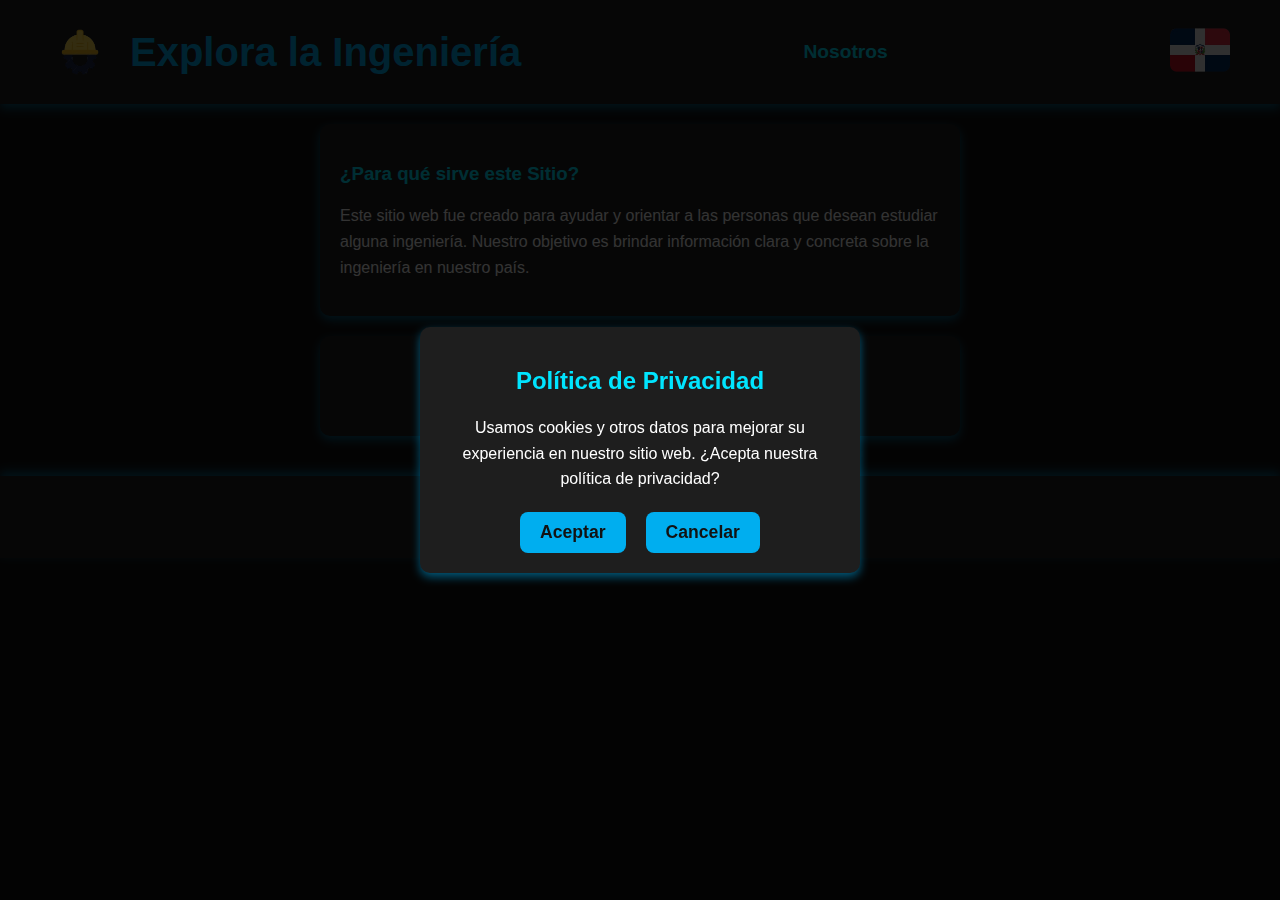
<file: index.html>
<!DOCTYPE html>
<html lang="es">

<head>
    <meta charset="UTF-8">
    <meta name="viewport" content="width=device-width, initial-scale=1.0">
    <title>Explora la Ingeniería</title>
    <link rel="stylesheet" href="styles.css">
    <link rel="icon" href="Imágenes/logo2.png" type="image/png">
    <meta name="author" content="Azael Duran">

    <script>
        document.addEventListener("DOMContentLoaded", function() {
            // Verifica si el usuario ya aceptó la política
            if (!localStorage.getItem("politicaAceptada")) {
                document.getElementById("politica-modal").style.display = "flex";
                document.body.style.overflow = "hidden"; // Evita el desplazamiento
            }
        });

        function aceptarPolitica() {
            localStorage.setItem("politicaAceptada", "true");
            document.getElementById("politica-modal").style.display = "none";
            document.body.style.overflow = "auto"; // Permite el desplazamiento
        }

        function rechazarPolitica() {
            alert("Debe aceptar la política de privacidad para continuar.");
            window.location.href = "https://www.google.com"; // Redirige fuera del sitio
        }

        function mostrarNota() {
            let nota = document.getElementById("nota-nosotros");
            nota.classList.toggle("mostrar");
        }
    </script>
</head>

<body>
    <header>
        <div class="left-container">
            <img src="Imagenes/logo2.png" alt="Logo" class="header-icon">
            <h1>Explora la Ingeniería</h1>
        </div>
        <a href="javascript:void(0);" class="nav-link" onclick="mostrarNota()">Nosotros</a>
        <div class="right-container">
            <img src="Imagenes/bandera.png" alt="Bandera" class="header-icon">
        </div>
    </header>

    <!-- Nota "Nosotros" -->
    <div id="nota-nosotros" class="nota">
        <p>Somos un sitio web dedicado a ayudar y orientar a las personas interesadas en estudiar ingenierías.</p>
    </div>

    <main>
        <section>
            <h3>¿Para qué sirve este Sitio?</h3>
            <p>Este sitio web fue creado para ayudar y orientar a las personas que desean estudiar alguna ingeniería. Nuestro objetivo es brindar información clara y concreta sobre la ingeniería en nuestro país.</p>
        </section>
        <section class="button-container">
            <button onclick="window.location.href='Ingenierías1/index.html'>Ingenierías Clásicas</button>
            <button onclick="window.location.href='Ingenierías2/index.html'>Ingenierías Modernas y Especializadas</button>
        </section>
    </main>

    <footer>
        <p>&copy; 2025 Explora la Ingeniería. Todos los derechos <a href="Formulario/index.html">Soporte</a></p>
    </footer>

    <!-- Política de Privacidad -->
    <div id="politica-modal" class="modal">
        <div class="modal-contenido">
            <h2>Política de Privacidad</h2>
            <p>Usamos cookies y otros datos para mejorar su experiencia en nuestro sitio web. ¿Acepta nuestra política de privacidad?</p>
            <div class="botones">
                <button onclick="aceptarPolitica()">Aceptar</button>
                <button onclick="rechazarPolitica()">Cancelar</button>
            </div>
        </div>
    </div>
</body>

</html>
</file>
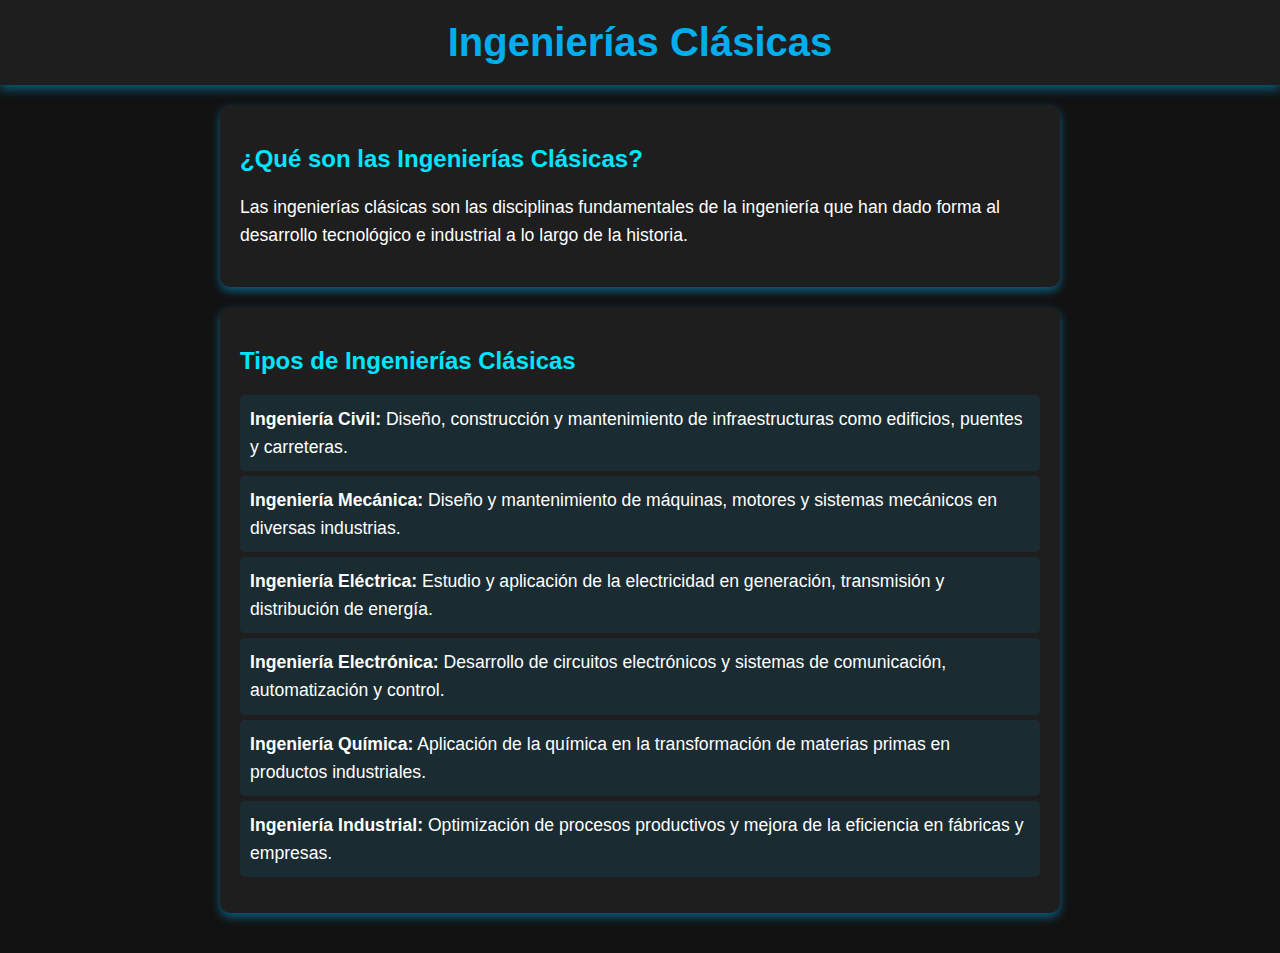
<file: Ingenierias1/index.html>
<!DOCTYPE html>
<html lang="es">

<head>
    <meta charset="UTF-8">
    <meta name="viewport" content="width=device-width, initial-scale=1.0">
    <title>Ingenierías Clásicas</title>
    <link rel="stylesheet" href="styles.css">
    <link rel="icon" href="/Imagenes/logo2.png" type="image/png">
    <meta name="author" content="Azael Duran">
</head>

<body>
    <header>
        <h1>Ingenierías Clásicas</h1>
    </header>

    <main>
        <section>
            <h2>¿Qué son las Ingenierías Clásicas?</h2>
            <p>Las ingenierías clásicas son las disciplinas fundamentales de la ingeniería que han dado forma al desarrollo tecnológico e industrial a lo largo de la historia.</p>
        </section>

        <section>
            <h2>Tipos de Ingenierías Clásicas</h2>
            <ul>
                <li><strong>Ingeniería Civil:</strong> Diseño, construcción y mantenimiento de infraestructuras como edificios, puentes y carreteras.</li>
                <li><strong>Ingeniería Mecánica:</strong> Diseño y mantenimiento de máquinas, motores y sistemas mecánicos en diversas industrias.</li>
                <li><strong>Ingeniería Eléctrica:</strong> Estudio y aplicación de la electricidad en generación, transmisión y distribución de energía.</li>
                <li><strong>Ingeniería Electrónica:</strong> Desarrollo de circuitos electrónicos y sistemas de comunicación, automatización y control.</li>
                <li><strong>Ingeniería Química:</strong> Aplicación de la química en la transformación de materias primas en productos industriales.</li>
                <li><strong>Ingeniería Industrial:</strong> Optimización de procesos productivos y mejora de la eficiencia en fábricas y empresas.</li>
            </ul>
        </section>
    </main>
</body>

</html>
</file>
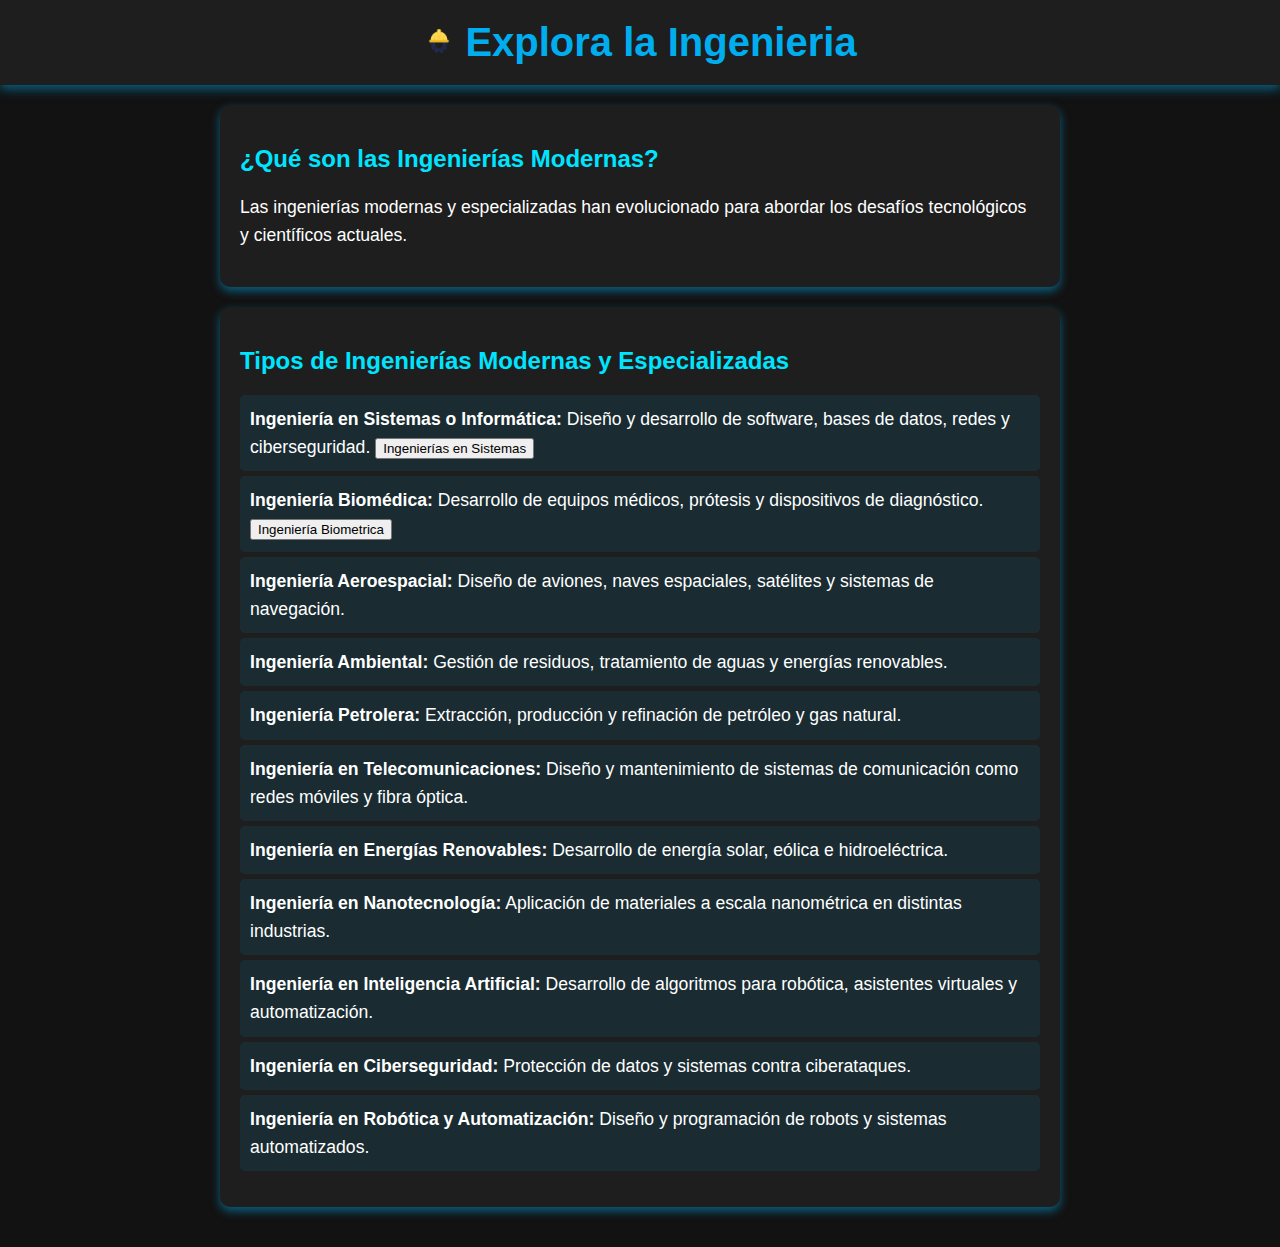
<file: Ingenierias2/index.html>
<!DOCTYPE html>
<html lang="es">

<head>
    <meta charset="UTF-8">
    <meta name="viewport" content="width=device-width, initial-scale=1.0">
    <title>Ingenierías Modernas y Especializadas</title>
    <link rel="stylesheet" href="styles.css">
    <link rel="icon" href="/Imagenes/logo2.png" type="image/png">
    <meta name="author" content="Azael Duran">
</head>

<body>
    <header>
        <a href="/Inicio/indesx.html" target="_blank">
            <img src="/Imagenes/logo3.png" alt="Ingenierias" class="folder-icon">
        </a>
        <h1>Explora la Ingenieria</h1>
    </header>

    <main>
        <section>
            <h2>¿Qué son las Ingenierías Modernas?</h2>
            <p>Las ingenierías modernas y especializadas han evolucionado para abordar los desafíos tecnológicos y científicos actuales.</p>
        </section>

        <section>
            <h2>Tipos de Ingenierías Modernas y Especializadas</h2>
            <ul>
                <li><strong>Ingeniería en Sistemas o Informática:</strong> Diseño y desarrollo de software, bases de datos, redes y ciberseguridad. <button onclick="window.location.href='../ingenierias2/1.html'">Ingenierías en Sistemas</button></li>
                <li><strong>Ingeniería Biomédica:</strong> Desarrollo de equipos médicos, prótesis y dispositivos de diagnóstico.<button onclick="window.location.href='../ingenierias2/2.html'">Ingeniería Biometrica</button></li>
                </li>
                <li><strong>Ingeniería Aeroespacial:</strong> Diseño de aviones, naves espaciales, satélites y sistemas de navegación.</li>
                <li><strong>Ingeniería Ambiental:</strong> Gestión de residuos, tratamiento de aguas y energías renovables.</li>
                <li><strong>Ingeniería Petrolera:</strong> Extracción, producción y refinación de petróleo y gas natural.</li>
                <li><strong>Ingeniería en Telecomunicaciones:</strong> Diseño y mantenimiento de sistemas de comunicación como redes móviles y fibra óptica.</li>
                <li><strong>Ingeniería en Energías Renovables:</strong> Desarrollo de energía solar, eólica e hidroeléctrica.</li>
                <li><strong>Ingeniería en Nanotecnología:</strong> Aplicación de materiales a escala nanométrica en distintas industrias.</li>
                <li><strong>Ingeniería en Inteligencia Artificial:</strong> Desarrollo de algoritmos para robótica, asistentes virtuales y automatización.</li>
                <li><strong>Ingeniería en Ciberseguridad:</strong> Protección de datos y sistemas contra ciberataques.</li>
                <li><strong>Ingeniería en Robótica y Automatización:</strong> Diseño y programación de robots y sistemas automatizados.</li>
            </ul>
        </section>
    </main>
</body>

</html>
</file>
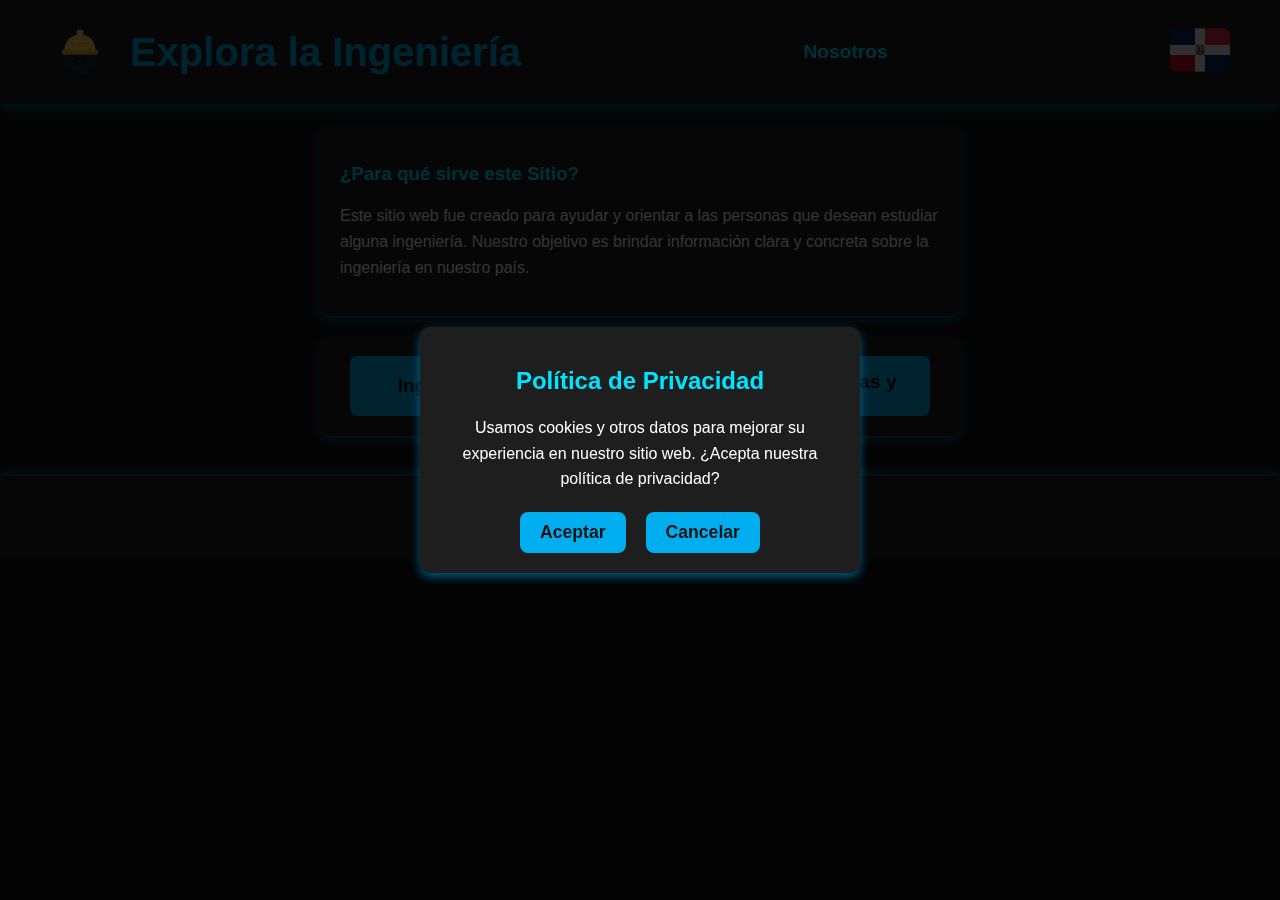
<file: indesx.html>
<!DOCTYPE html>
<html lang="es">

<head>
    <meta charset="UTF-8">
    <meta name="viewport" content="width=device-width, initial-scale=1.0">
    <title>Explora la Ingeniería</title>
    <link rel="stylesheet" href="styles.css">
    <link rel="icon" href="Imágenes/logo2.png" type="image/png">
    <meta name="author" content="Azael Duran">

    <script>
        document.addEventListener("DOMContentLoaded", function() {
            // Verifica si el usuario ya aceptó la política
            if (!localStorage.getItem("politicaAceptada")) {
                document.getElementById("politica-modal").style.display = "flex";
                document.body.style.overflow = "hidden"; // Evita el desplazamiento
            }
        });

        function aceptarPolitica() {
            localStorage.setItem("politicaAceptada", "true");
            document.getElementById("politica-modal").style.display = "none";
            document.body.style.overflow = "auto"; // Permite el desplazamiento
        }

        function rechazarPolitica() {
            alert("Debe aceptar la política de privacidad para continuar.");
            window.location.href = "https://www.google.com"; // Redirige fuera del sitio
        }

        function mostrarNota() {
            let nota = document.getElementById("nota-nosotros");
            nota.classList.toggle("mostrar");
        }
    </script>
</head>

<body>
    <header>
        <div class="left-container">
            <img src="Imagenes/logo2.png" alt="Logo" class="header-icon">
            <h1>Explora la Ingeniería</h1>
        </div>
        <a href="javascript:void(0);" class="nav-link" onclick="mostrarNota()">Nosotros</a>
        <div class="right-container">
            <img src="Imagenes/bandera.png" alt="Bandera" class="header-icon">
        </div>
    </header>

    <!-- Nota "Nosotros" -->
    <div id="nota-nosotros" class="nota">
        <p>Somos un sitio web dedicado a ayudar y orientar a las personas interesadas en estudiar ingenierías.</p>
    </div>

    <main>
        <section>
            <h3>¿Para qué sirve este Sitio?</h3>
            <p>Este sitio web fue creado para ayudar y orientar a las personas que desean estudiar alguna ingeniería. Nuestro objetivo es brindar información clara y concreta sobre la ingeniería en nuestro país.</p>
        </section>
        <section class="button-container">
            <button onclick="window.location.href='ingenierias1/index.html'">Ingenierías Clásicas</button>
            <button onclick="window.location.href='ingenierias2/index.html'">Ingenierías Modernas y Especializadas</button>
        </section>
    </main>

    <footer>
        <p>&copy; 2025 Explora la Ingeniería. Todos los derechos <a href="/Formulario/index.html">Soporte</a></p>
    </footer>

    <!-- Política de Privacidad -->
    <div id="politica-modal" class="modal">
        <div class="modal-contenido">
            <h2>Política de Privacidad</h2>
            <p>Usamos cookies y otros datos para mejorar su experiencia en nuestro sitio web. ¿Acepta nuestra política de privacidad?</p>
            <div class="botones">
                <button onclick="aceptarPolitica()">Aceptar</button>
                <button onclick="rechazarPolitica()">Cancelar</button>
            </div>
        </div>
    </div>
</body>

</html>
</file>
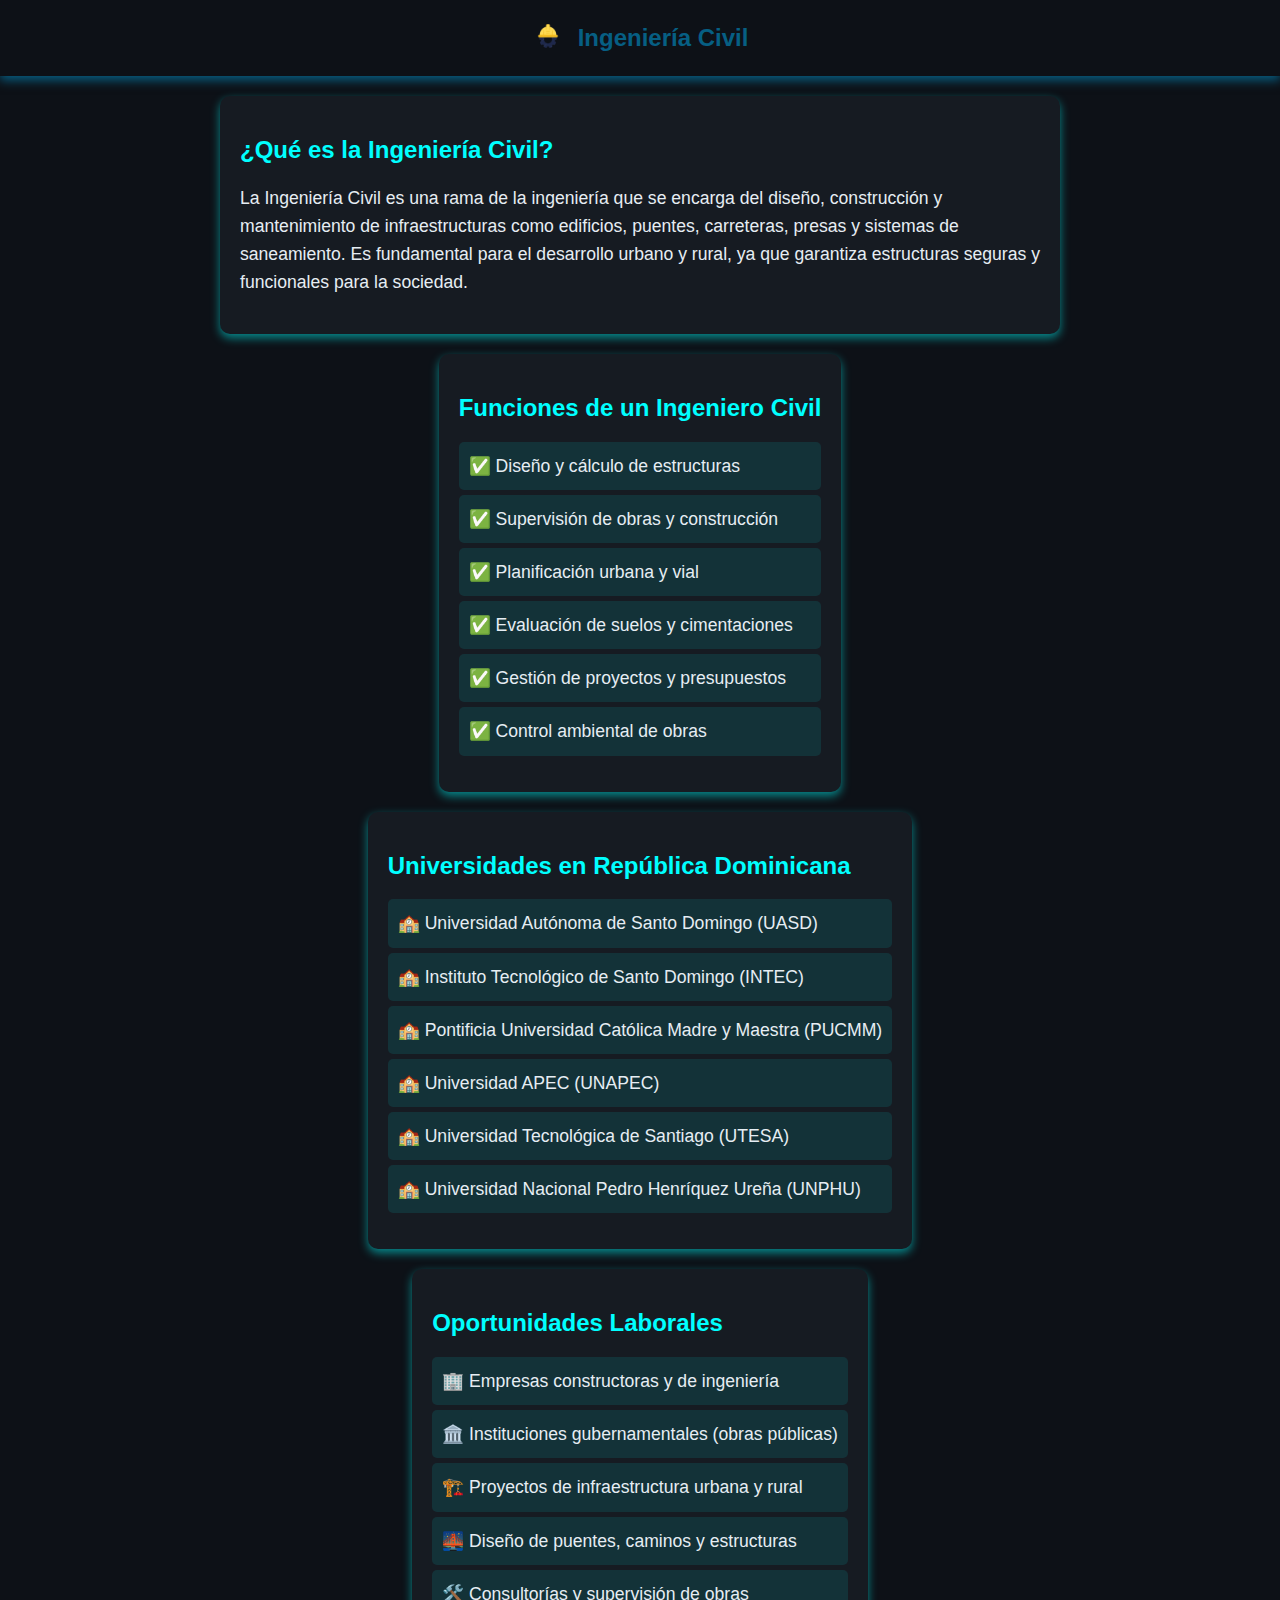
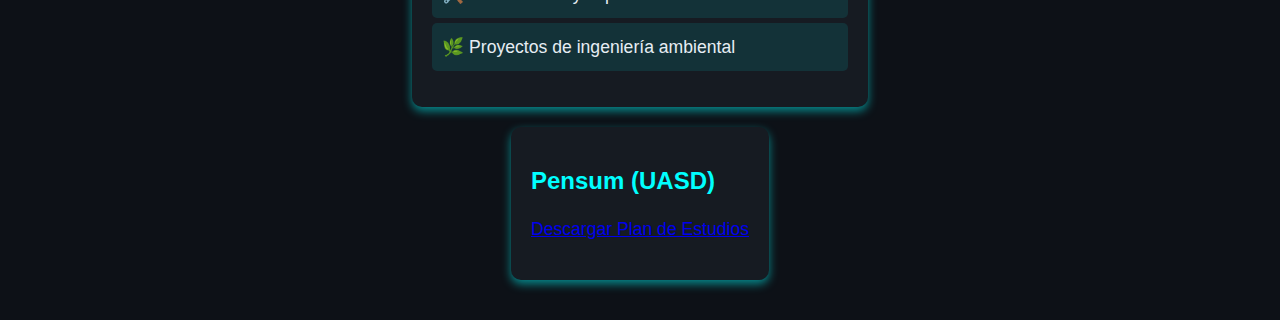
<file: Ingenierias1/1.html>
<!DOCTYPE html>
<html lang="es">

<head>
    <meta charset="UTF-8">
    <meta name="viewport" content="width=device-width, initial-scale=1.0">
    <title>Ingeniería Civil</title>
    <link rel="stylesheet" href="1.css">
    <link rel="icon" href="/Imagenes/logo2.png" type="image/png">
    <meta name="author" content="Azael Duran">
</head>

<body>
    <header>
        <!-- Icono de la carpeta -->
        <a href="/Ingenierias2/index.html" target="_blank">
            <img src="/Imagenes/logo3.png" alt="Ingenierias" class="folder-icon">
        </a>
        <h1>Ingeniería Civil</h1>
    </header>

    <main>
        <section id="inicio">
            <h2>¿Qué es la Ingeniería Civil?</h2>
            <p>La Ingeniería Civil es una rama de la ingeniería que se encarga del diseño, construcción y mantenimiento de infraestructuras como edificios, puentes, carreteras, presas y sistemas de saneamiento. Es fundamental para el desarrollo urbano y
                rural, ya que garantiza estructuras seguras y funcionales para la sociedad.</p>
        </section>

        <section>
            <h2>Funciones de un Ingeniero Civil</h2>
            <ul>
                <li>✅ Diseño y cálculo de estructuras</li>
                <li>✅ Supervisión de obras y construcción</li>
                <li>✅ Planificación urbana y vial</li>
                <li>✅ Evaluación de suelos y cimentaciones</li>
                <li>✅ Gestión de proyectos y presupuestos</li>
                <li>✅ Control ambiental de obras</li>
            </ul>
        </section>

        <section>
            <h2>Universidades en República Dominicana</h2>
            <ul>
                <li>🏫 Universidad Autónoma de Santo Domingo (UASD)</li>
                <li>🏫 Instituto Tecnológico de Santo Domingo (INTEC)</li>
                <li>🏫 Pontificia Universidad Católica Madre y Maestra (PUCMM)</li>
                <li>🏫 Universidad APEC (UNAPEC)</li>
                <li>🏫 Universidad Tecnológica de Santiago (UTESA)</li>
                <li>🏫 Universidad Nacional Pedro Henríquez Ureña (UNPHU)</li>
            </ul>
        </section>

        <section>
            <h2>Oportunidades Laborales</h2>
            <ul>
                <li>🏢 Empresas constructoras y de ingeniería</li>
                <li>🏛️ Instituciones gubernamentales (obras públicas)</li>
                <li>🏗️ Proyectos de infraestructura urbana y rural</li>
                <li>🌉 Diseño de puentes, caminos y estructuras</li>
                <li>🛠️ Consultorías y supervisión de obras</li>
                <li>🌿 Proyectos de ingeniería ambiental</li>
            </ul>
        </section>

        <section>
            <h2>Pensum (UASD)</h2>
            <p><a href="/Descargas/Pensul_Civil_UASD.pdf" download>Descargar Plan de Estudios</a></p>
        </section>
    </main>

</body>

</html>
</file>
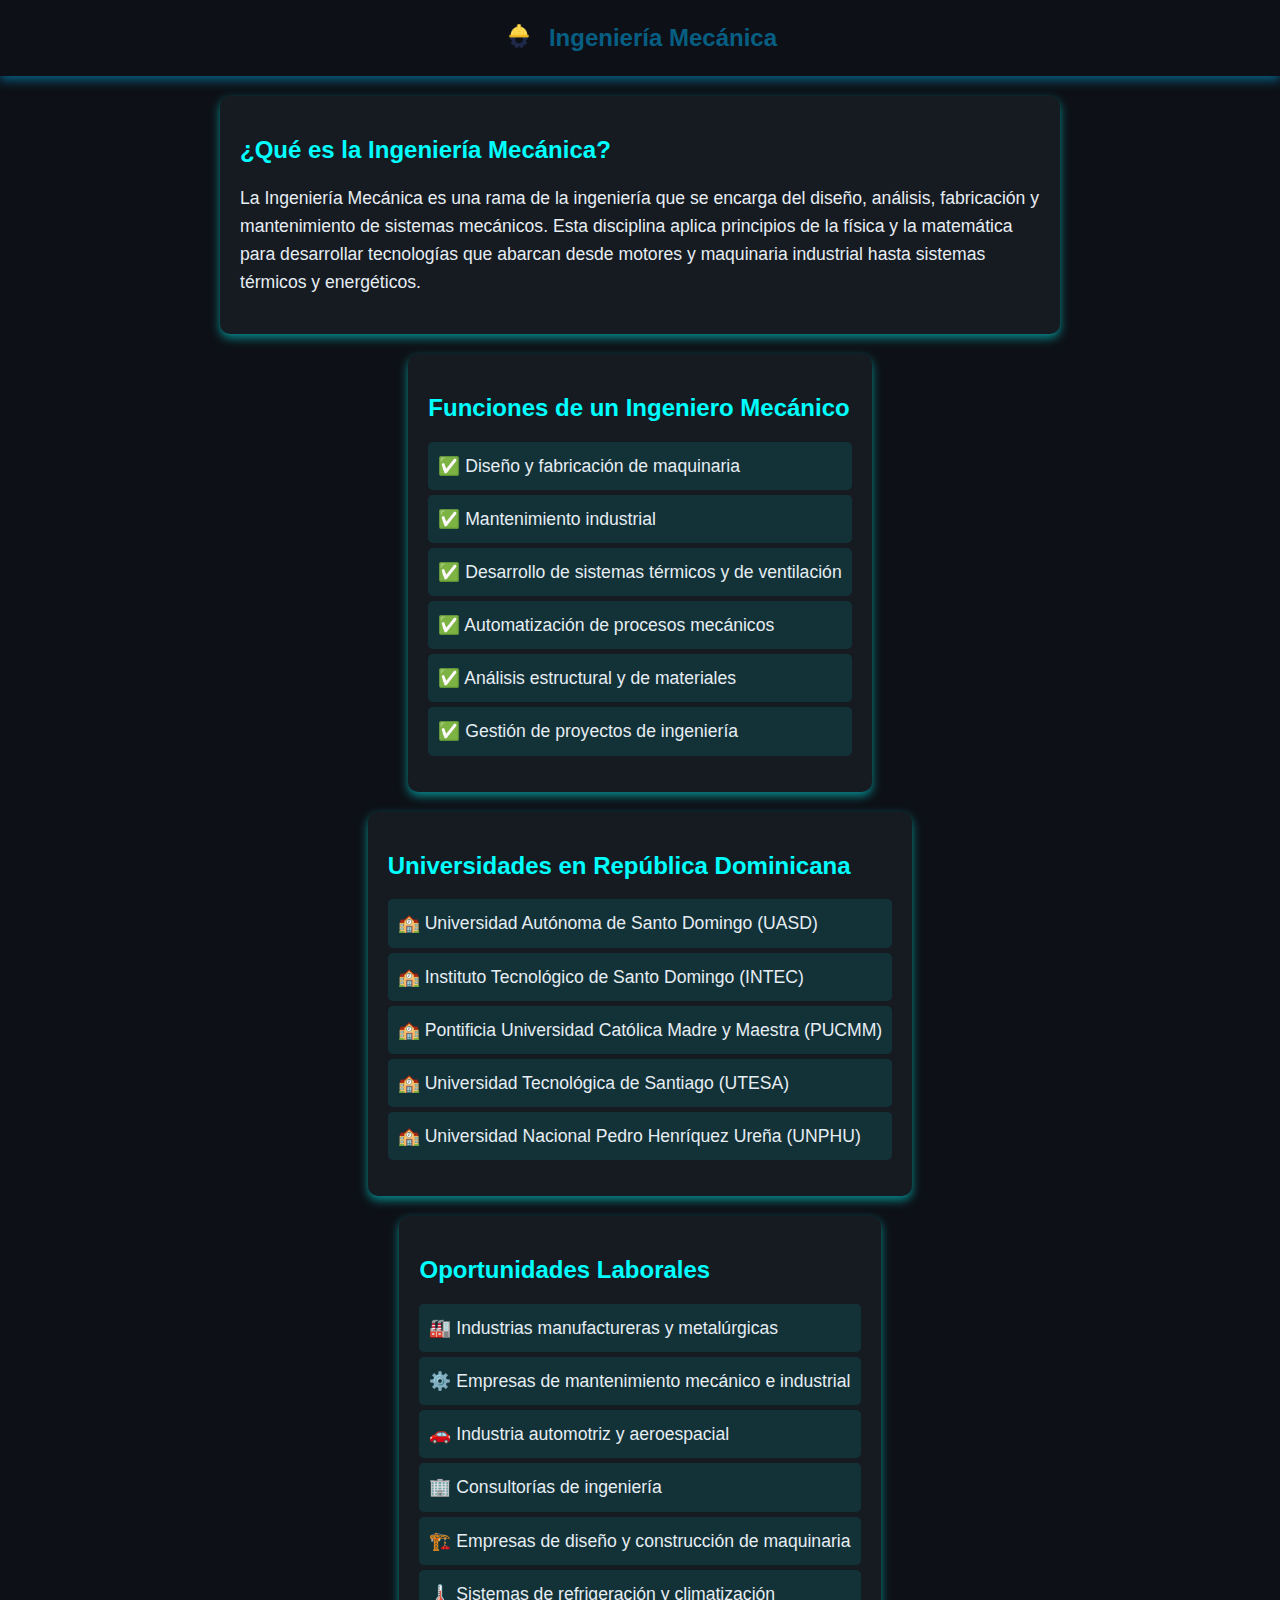
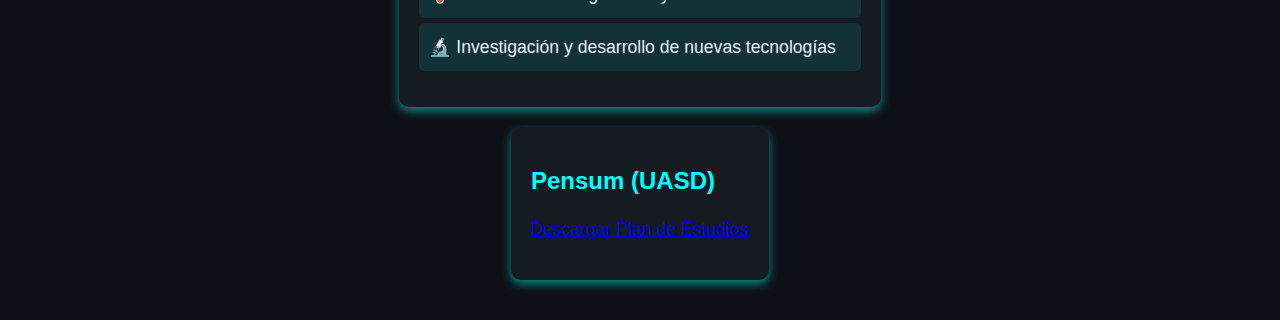
<file: Ingenierias1/2.html>
<!DOCTYPE html>
<html lang="es">

<head>
    <meta charset="UTF-8">
    <meta name="viewport" content="width=device-width, initial-scale=1.0">
    <title>Ingeniería Mecánica</title>
    <link rel="stylesheet" href="2.css">
    <link rel="icon" href="/Imagenes/logo2.png" type="image/png">
    <meta name="author" content="Azael Duran">
</head>

<body>
    <header>
        <!-- Icono de la carpeta -->
        <a href="/Ingenierias2/index.html" target="_blank">
            <img src="/Imagenes/logo3.png" alt="Ingenierias" class="folder-icon">
        </a>
        <h1>Ingeniería Mecánica</h1>
    </header>

    <main>
        <section id="inicio">
            <h2>¿Qué es la Ingeniería Mecánica?</h2>
            <p>La Ingeniería Mecánica es una rama de la ingeniería que se encarga del diseño, análisis, fabricación y mantenimiento de sistemas mecánicos. Esta disciplina aplica principios de la física y la matemática para desarrollar tecnologías que abarcan
                desde motores y maquinaria industrial hasta sistemas térmicos y energéticos.</p>
        </section>

        <section>
            <h2>Funciones de un Ingeniero Mecánico</h2>
            <ul>
                <li>✅ Diseño y fabricación de maquinaria</li>
                <li>✅ Mantenimiento industrial</li>
                <li>✅ Desarrollo de sistemas térmicos y de ventilación</li>
                <li>✅ Automatización de procesos mecánicos</li>
                <li>✅ Análisis estructural y de materiales</li>
                <li>✅ Gestión de proyectos de ingeniería</li>
            </ul>
        </section>

        <section>
            <h2>Universidades en República Dominicana</h2>
            <ul>
                <li>🏫 Universidad Autónoma de Santo Domingo (UASD)</li>
                <li>🏫 Instituto Tecnológico de Santo Domingo (INTEC)</li>
                <li>🏫 Pontificia Universidad Católica Madre y Maestra (PUCMM)</li>
                <li>🏫 Universidad Tecnológica de Santiago (UTESA)</li>
                <li>🏫 Universidad Nacional Pedro Henríquez Ureña (UNPHU)</li>
            </ul>
        </section>

        <section>
            <h2>Oportunidades Laborales</h2>
            <ul>
                <li>🏭 Industrias manufactureras y metalúrgicas</li>
                <li>⚙️ Empresas de mantenimiento mecánico e industrial</li>
                <li>🚗 Industria automotriz y aeroespacial</li>
                <li>🏢 Consultorías de ingeniería</li>
                <li>🏗️ Empresas de diseño y construcción de maquinaria</li>
                <li>🌡️ Sistemas de refrigeración y climatización</li>
                <li>🔬 Investigación y desarrollo de nuevas tecnologías</li>
            </ul>
        </section>

        <section>
            <h2>Pensum (UASD)</h2>
            <p><a href="/Descargas/Pensul_Mecanica_UASD.pdf" download>Descargar Plan de Estudios</a></p>
        </section>
    </main>

</body>

</html>
</file>
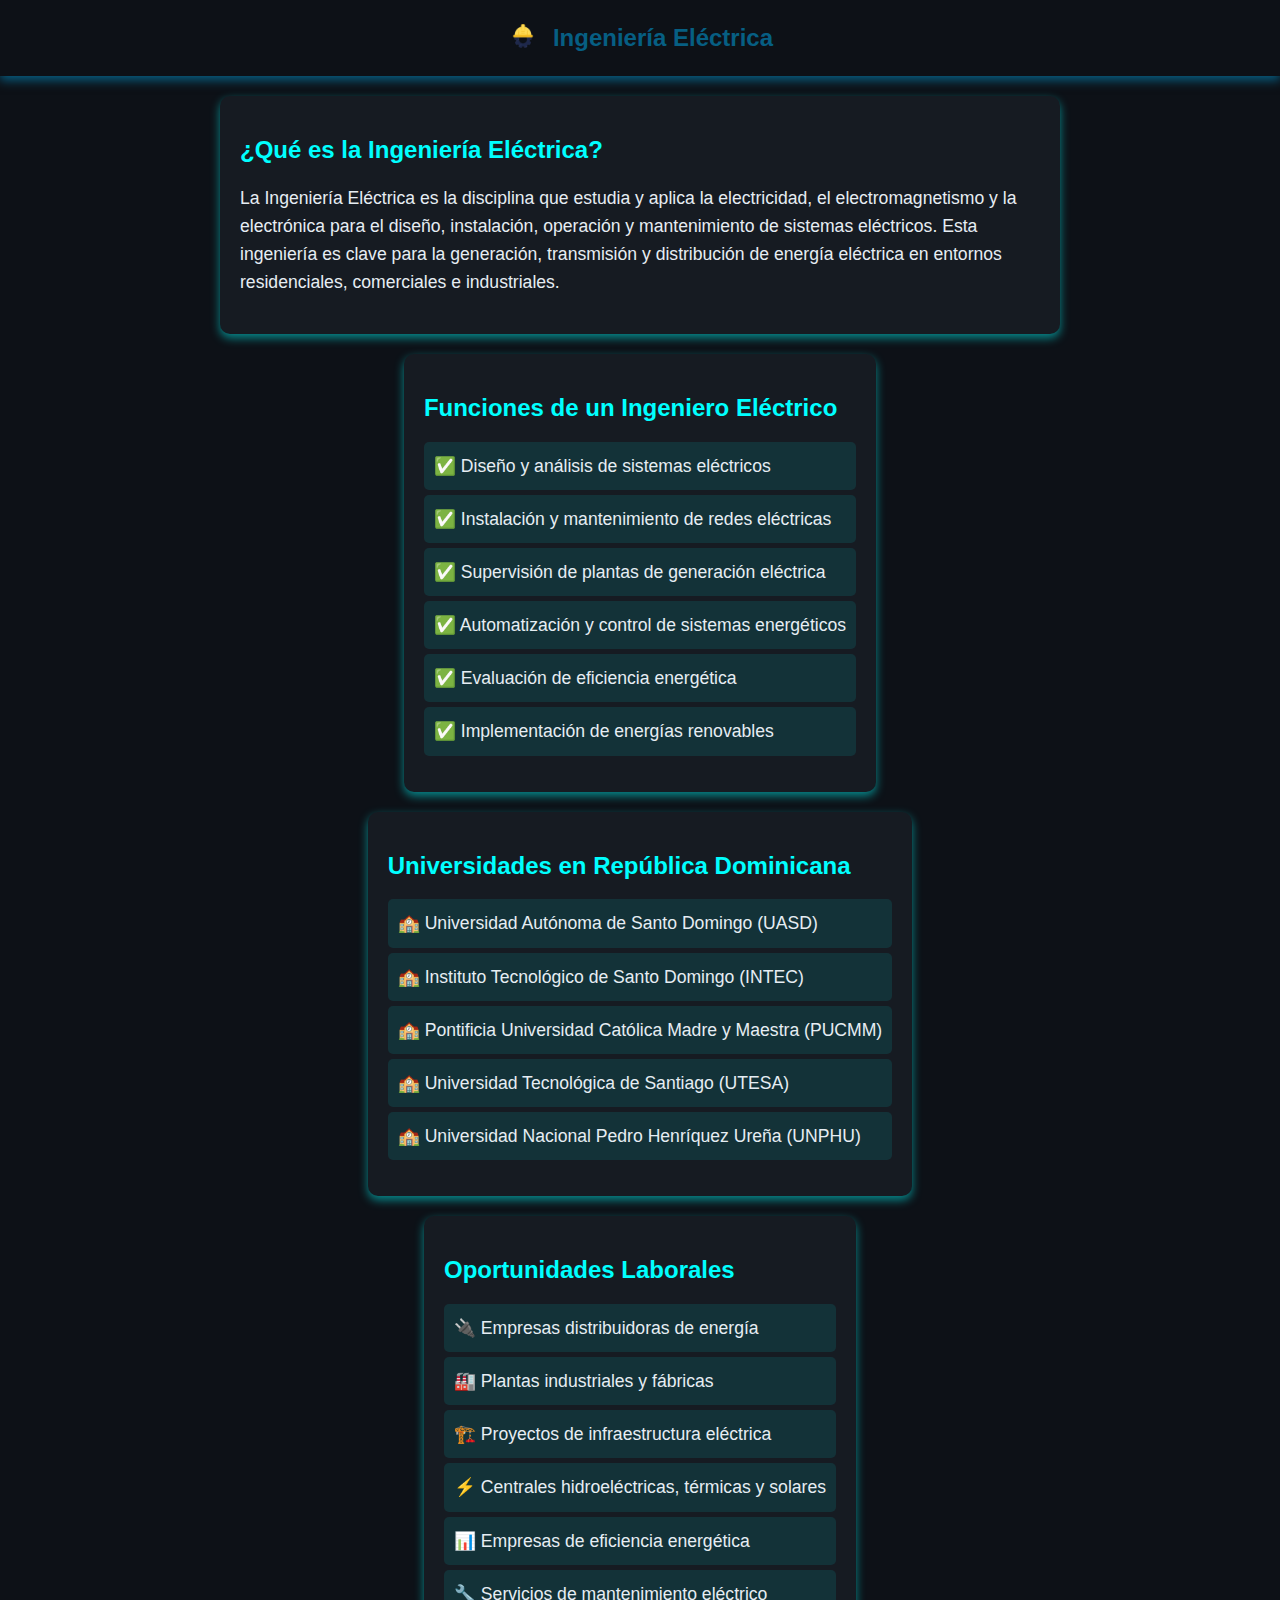
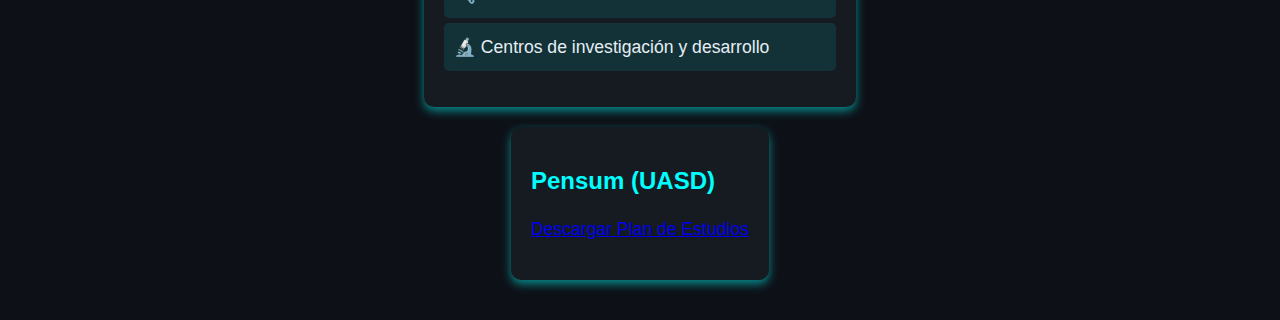
<file: Ingenierias1/3.html>
<!DOCTYPE html>
<html lang="es">

<head>
    <meta charset="UTF-8">
    <meta name="viewport" content="width=device-width, initial-scale=1.0">
    <title>Ingeniería Eléctrica</title>
    <link rel="stylesheet" href="3.css">
    <link rel="icon" href="/Imagenes/logo2.png" type="image/png">
    <meta name="author" content="Azael Duran">
</head>

<body>
    <header>
        <!-- Icono de la carpeta -->
        <a href="/Ingenierias2/index.html" target="_blank">
            <img src="/Imagenes/logo3.png" alt="Ingenierias" class="folder-icon">
        </a>
        <h1>Ingeniería Eléctrica</h1>
    </header>

    <main>
        <section id="inicio">
            <h2>¿Qué es la Ingeniería Eléctrica?</h2>
            <p>La Ingeniería Eléctrica es la disciplina que estudia y aplica la electricidad, el electromagnetismo y la electrónica para el diseño, instalación, operación y mantenimiento de sistemas eléctricos. Esta ingeniería es clave para la generación,
                transmisión y distribución de energía eléctrica en entornos residenciales, comerciales e industriales.</p>
        </section>

        <section>
            <h2>Funciones de un Ingeniero Eléctrico</h2>
            <ul>
                <li>✅ Diseño y análisis de sistemas eléctricos</li>
                <li>✅ Instalación y mantenimiento de redes eléctricas</li>
                <li>✅ Supervisión de plantas de generación eléctrica</li>
                <li>✅ Automatización y control de sistemas energéticos</li>
                <li>✅ Evaluación de eficiencia energética</li>
                <li>✅ Implementación de energías renovables</li>
            </ul>
        </section>

        <section>
            <h2>Universidades en República Dominicana</h2>
            <ul>
                <li>🏫 Universidad Autónoma de Santo Domingo (UASD)</li>
                <li>🏫 Instituto Tecnológico de Santo Domingo (INTEC)</li>
                <li>🏫 Pontificia Universidad Católica Madre y Maestra (PUCMM)</li>
                <li>🏫 Universidad Tecnológica de Santiago (UTESA)</li>
                <li>🏫 Universidad Nacional Pedro Henríquez Ureña (UNPHU)</li>
            </ul>
        </section>

        <section>
            <h2>Oportunidades Laborales</h2>
            <ul>
                <li>🔌 Empresas distribuidoras de energía</li>
                <li>🏭 Plantas industriales y fábricas</li>
                <li>🏗️ Proyectos de infraestructura eléctrica</li>
                <li>⚡ Centrales hidroeléctricas, térmicas y solares</li>
                <li>📊 Empresas de eficiencia energética</li>
                <li>🔧 Servicios de mantenimiento eléctrico</li>
                <li>🔬 Centros de investigación y desarrollo</li>
            </ul>
        </section>

        <section>
            <h2>Pensum (UASD)</h2>
            <p><a href="/Descargas/Pensul_Electrica_UASD.pdf" download>Descargar Plan de Estudios</a></p>
        </section>
    </main>

</body>

</html>
</file>
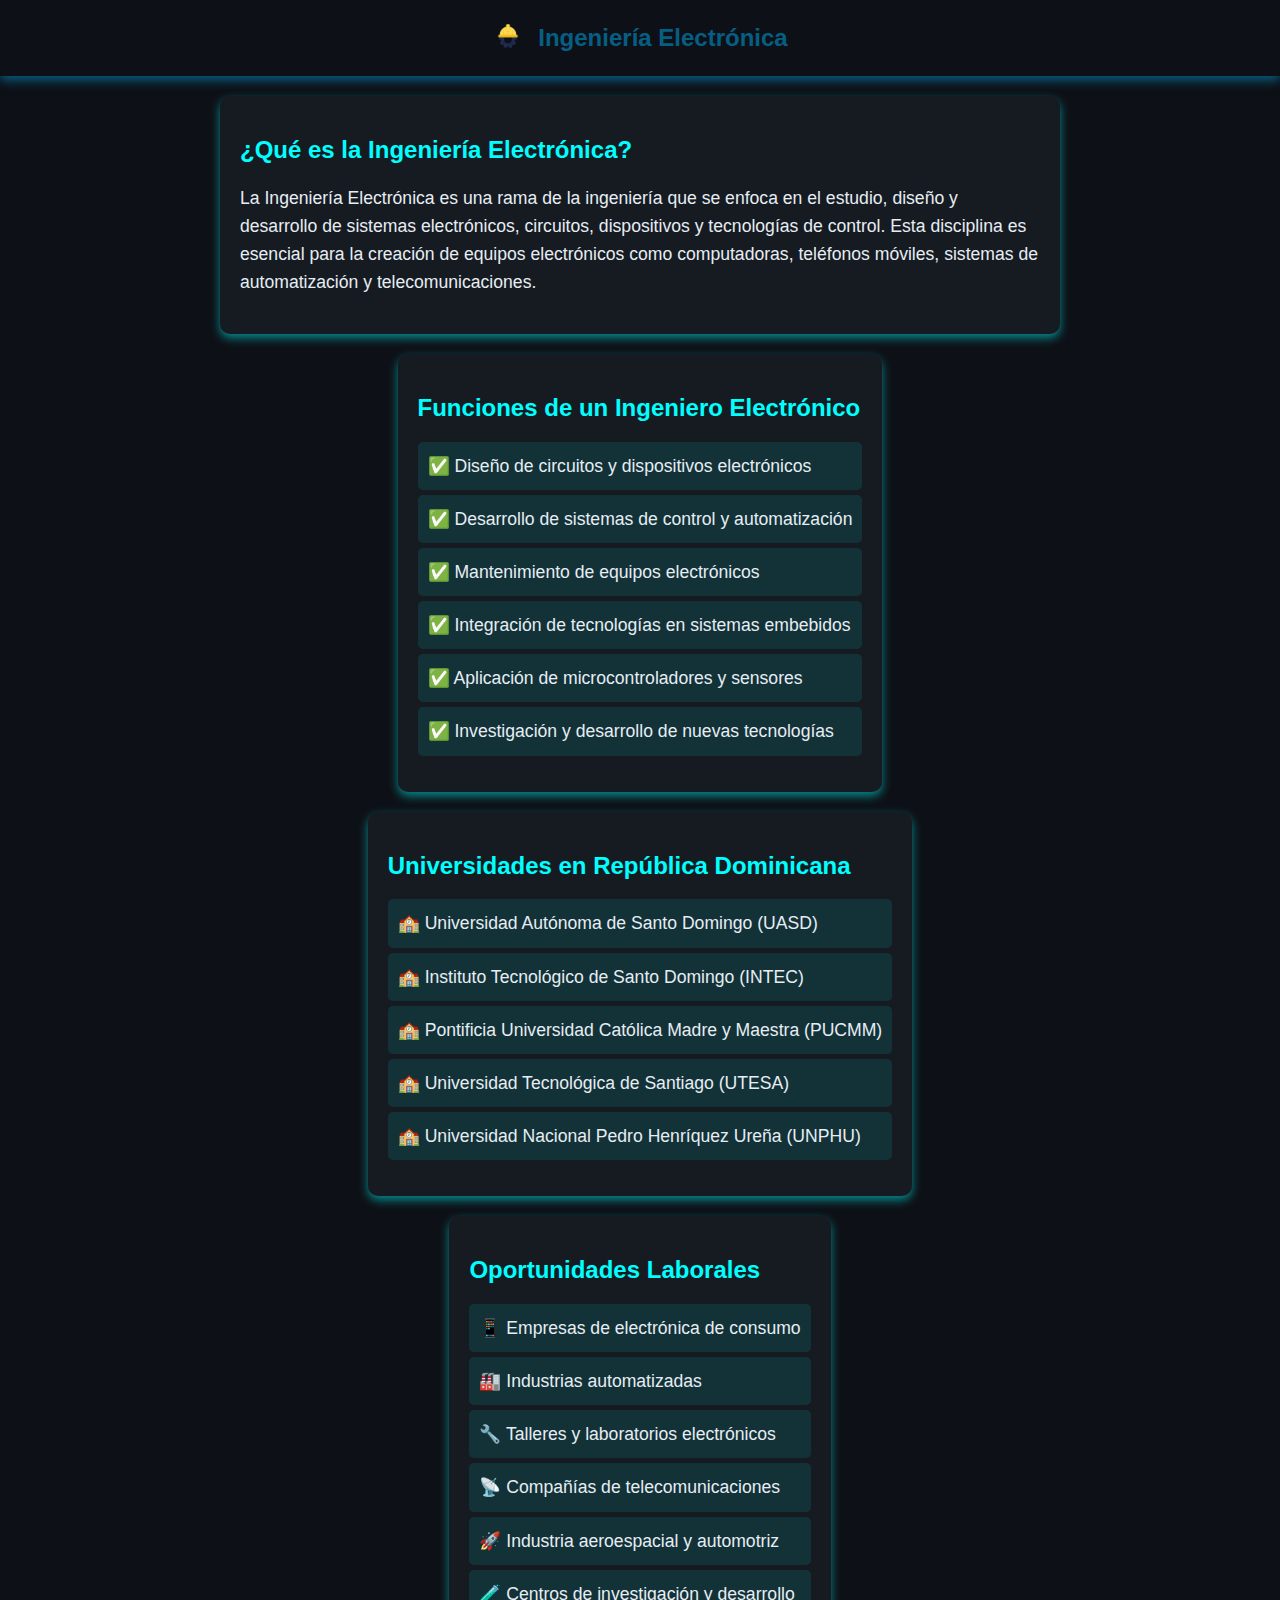
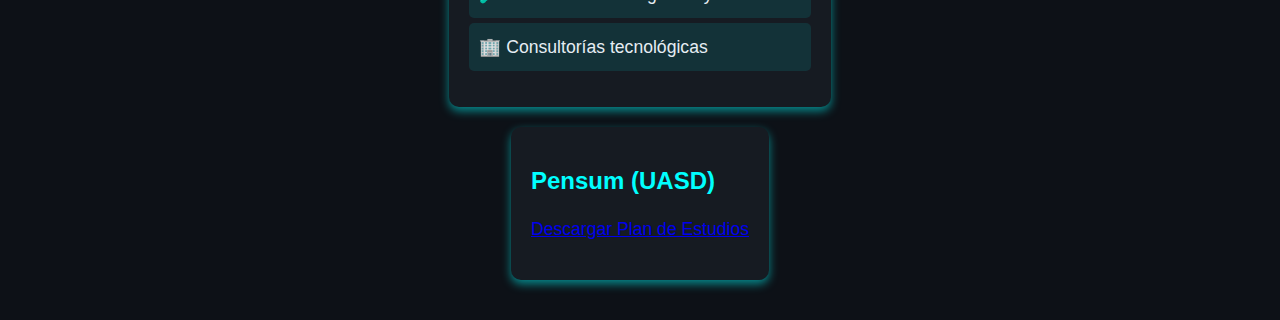
<file: Ingenierias1/4.html>
<!DOCTYPE html>
<html lang="es">

<head>
    <meta charset="UTF-8">
    <meta name="viewport" content="width=device-width, initial-scale=1.0">
    <title>Ingeniería Electrónica</title>
    <link rel="stylesheet" href="4.css">
    <link rel="icon" href="/Imagenes/logo2.png" type="image/png">
    <meta name="author" content="Azael Duran">
</head>

<body>
    <header>
        <!-- Icono de la carpeta -->
        <a href="/Ingenierias2/index.html" target="_blank">
            <img src="/Imagenes/logo3.png" alt="Ingenierias" class="folder-icon">
        </a>
        <h1>Ingeniería Electrónica</h1>
    </header>

    <main>
        <section id="inicio">
            <h2>¿Qué es la Ingeniería Electrónica?</h2>
            <p>La Ingeniería Electrónica es una rama de la ingeniería que se enfoca en el estudio, diseño y desarrollo de sistemas electrónicos, circuitos, dispositivos y tecnologías de control. Esta disciplina es esencial para la creación de equipos electrónicos
                como computadoras, teléfonos móviles, sistemas de automatización y telecomunicaciones.</p>
        </section>

        <section>
            <h2>Funciones de un Ingeniero Electrónico</h2>
            <ul>
                <li>✅ Diseño de circuitos y dispositivos electrónicos</li>
                <li>✅ Desarrollo de sistemas de control y automatización</li>
                <li>✅ Mantenimiento de equipos electrónicos</li>
                <li>✅ Integración de tecnologías en sistemas embebidos</li>
                <li>✅ Aplicación de microcontroladores y sensores</li>
                <li>✅ Investigación y desarrollo de nuevas tecnologías</li>
            </ul>
        </section>

        <section>
            <h2>Universidades en República Dominicana</h2>
            <ul>
                <li>🏫 Universidad Autónoma de Santo Domingo (UASD)</li>
                <li>🏫 Instituto Tecnológico de Santo Domingo (INTEC)</li>
                <li>🏫 Pontificia Universidad Católica Madre y Maestra (PUCMM)</li>
                <li>🏫 Universidad Tecnológica de Santiago (UTESA)</li>
                <li>🏫 Universidad Nacional Pedro Henríquez Ureña (UNPHU)</li>
            </ul>
        </section>

        <section>
            <h2>Oportunidades Laborales</h2>
            <ul>
                <li>📱 Empresas de electrónica de consumo</li>
                <li>🏭 Industrias automatizadas</li>
                <li>🔧 Talleres y laboratorios electrónicos</li>
                <li>📡 Compañías de telecomunicaciones</li>
                <li>🚀 Industria aeroespacial y automotriz</li>
                <li>🧪 Centros de investigación y desarrollo</li>
                <li>🏢 Consultorías tecnológicas</li>
            </ul>
        </section>

        <section>
            <h2>Pensum (UASD)</h2>
            <p><a href="/Descargas/Pensul_Electronica_UASD.pdf" download>Descargar Plan de Estudios</a></p>
        </section>
    </main>

</body>

</html>
</file>
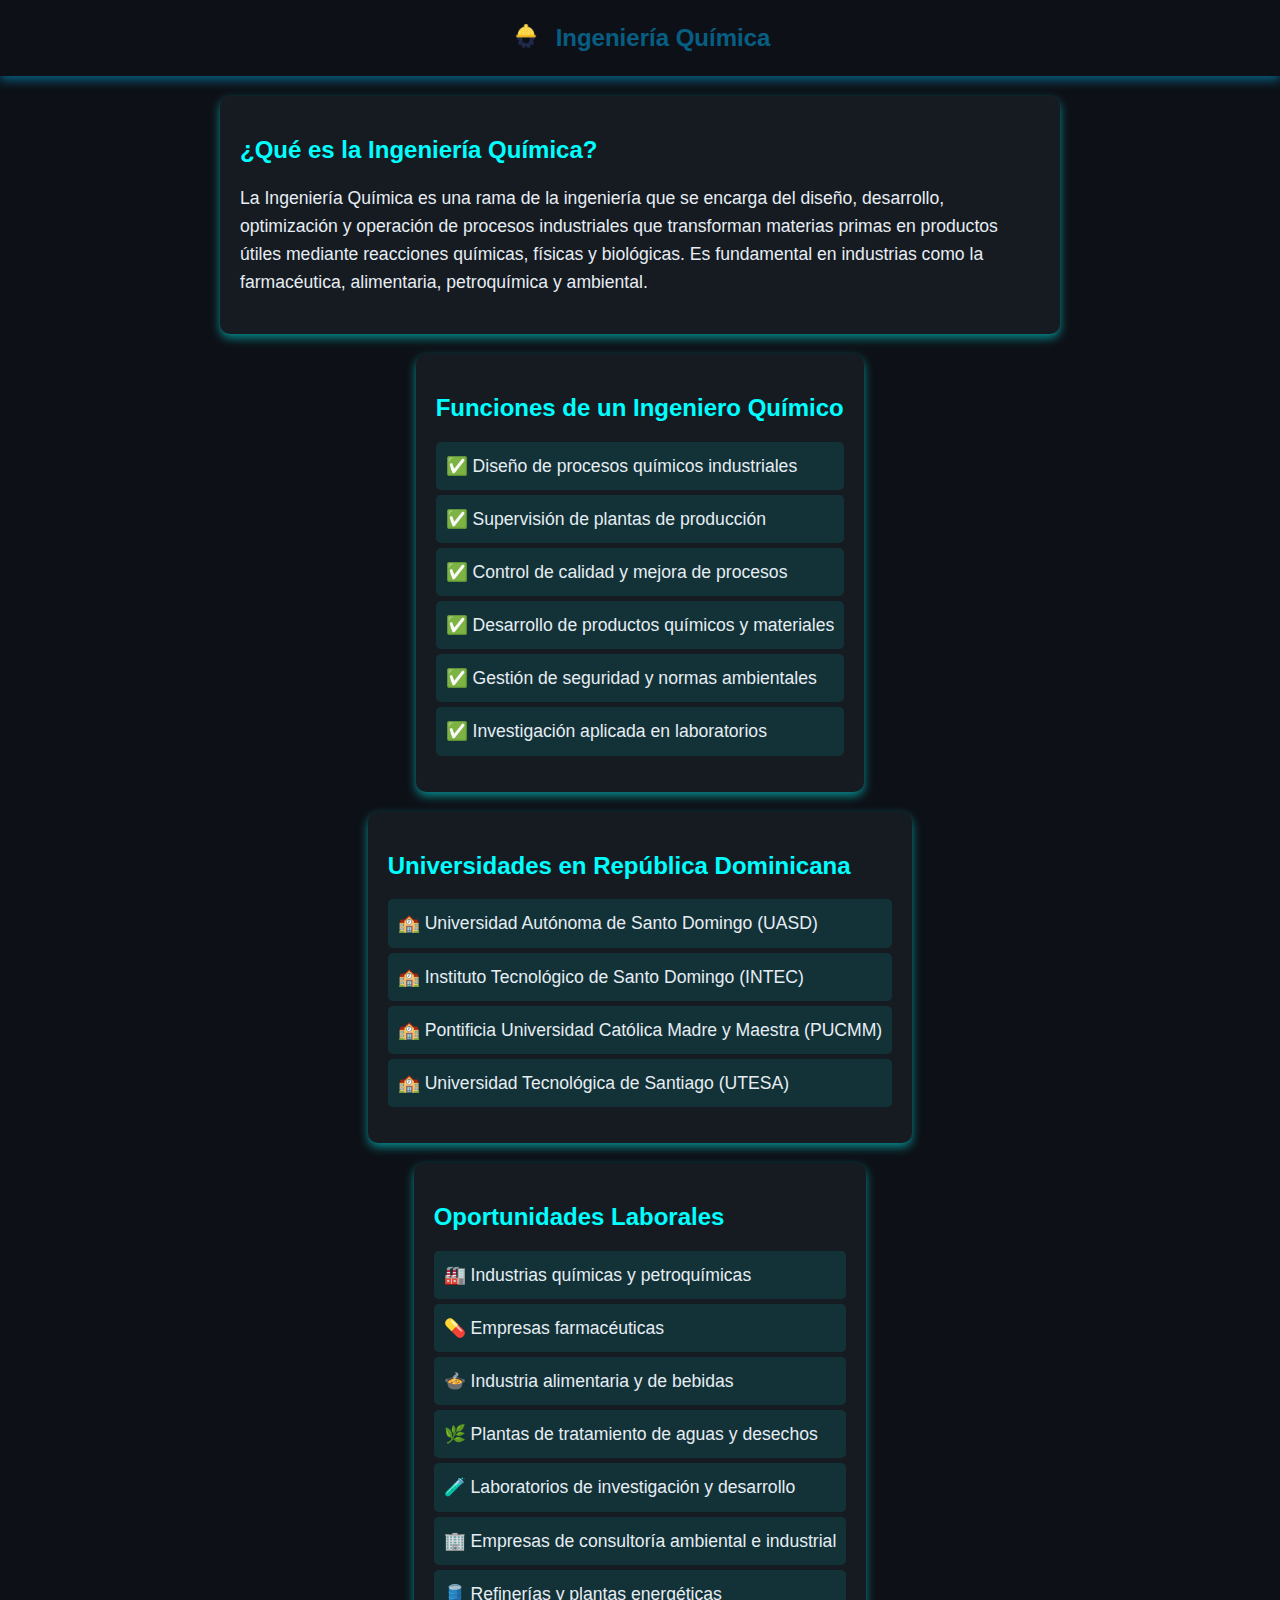
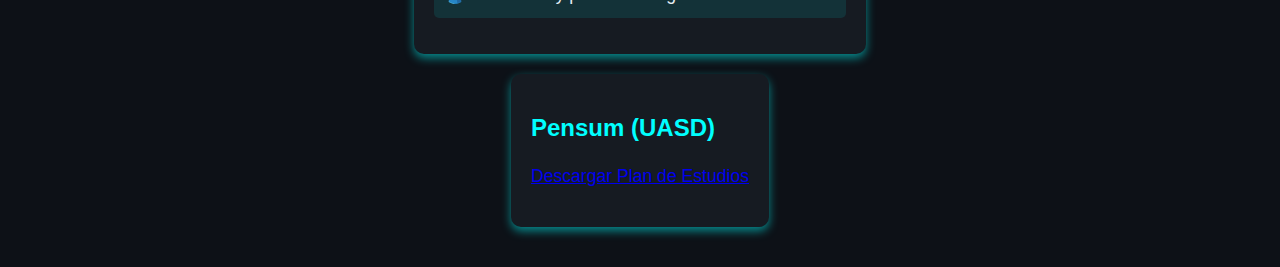
<file: Ingenierias1/5.html>
<!DOCTYPE html>
<html lang="es">

<head>
    <meta charset="UTF-8">
    <meta name="viewport" content="width=device-width, initial-scale=1.0">
    <title>Ingeniería Química</title>
    <link rel="stylesheet" href="5.css">
    <link rel="icon" href="/Imagenes/logo2.png" type="image/png">
    <meta name="author" content="Azael Duran">
</head>

<body>
    <header>
        <!-- Icono de la carpeta -->
        <a href="/Ingenierias2/index.html" target="_blank">
            <img src="/Imagenes/logo3.png" alt="Ingenierias" class="folder-icon">
        </a>
        <h1>Ingeniería Química</h1>
    </header>

    <main>
        <section id="inicio">
            <h2>¿Qué es la Ingeniería Química?</h2>
            <p>La Ingeniería Química es una rama de la ingeniería que se encarga del diseño, desarrollo, optimización y operación de procesos industriales que transforman materias primas en productos útiles mediante reacciones químicas, físicas y biológicas.
                Es fundamental en industrias como la farmacéutica, alimentaria, petroquímica y ambiental.</p>
        </section>

        <section>
            <h2>Funciones de un Ingeniero Químico</h2>
            <ul>
                <li>✅ Diseño de procesos químicos industriales</li>
                <li>✅ Supervisión de plantas de producción</li>
                <li>✅ Control de calidad y mejora de procesos</li>
                <li>✅ Desarrollo de productos químicos y materiales</li>
                <li>✅ Gestión de seguridad y normas ambientales</li>
                <li>✅ Investigación aplicada en laboratorios</li>
            </ul>
        </section>

        <section>
            <h2>Universidades en República Dominicana</h2>
            <ul>
                <li>🏫 Universidad Autónoma de Santo Domingo (UASD)</li>
                <li>🏫 Instituto Tecnológico de Santo Domingo (INTEC)</li>
                <li>🏫 Pontificia Universidad Católica Madre y Maestra (PUCMM)</li>
                <li>🏫 Universidad Tecnológica de Santiago (UTESA)</li>
            </ul>
        </section>

        <section>
            <h2>Oportunidades Laborales</h2>
            <ul>
                <li>🏭 Industrias químicas y petroquímicas</li>
                <li>💊 Empresas farmacéuticas</li>
                <li>🍲 Industria alimentaria y de bebidas</li>
                <li>🌿 Plantas de tratamiento de aguas y desechos</li>
                <li>🧪 Laboratorios de investigación y desarrollo</li>
                <li>🏢 Empresas de consultoría ambiental e industrial</li>
                <li>🛢️ Refinerías y plantas energéticas</li>
            </ul>
        </section>

        <section>
            <h2>Pensum (UASD)</h2>
            <p><a href="/Descargas/Pensul_Quimica_UASD.pdf" download>Descargar Plan de Estudios</a></p>
        </section>
    </main>

</body>

</html>
</file>
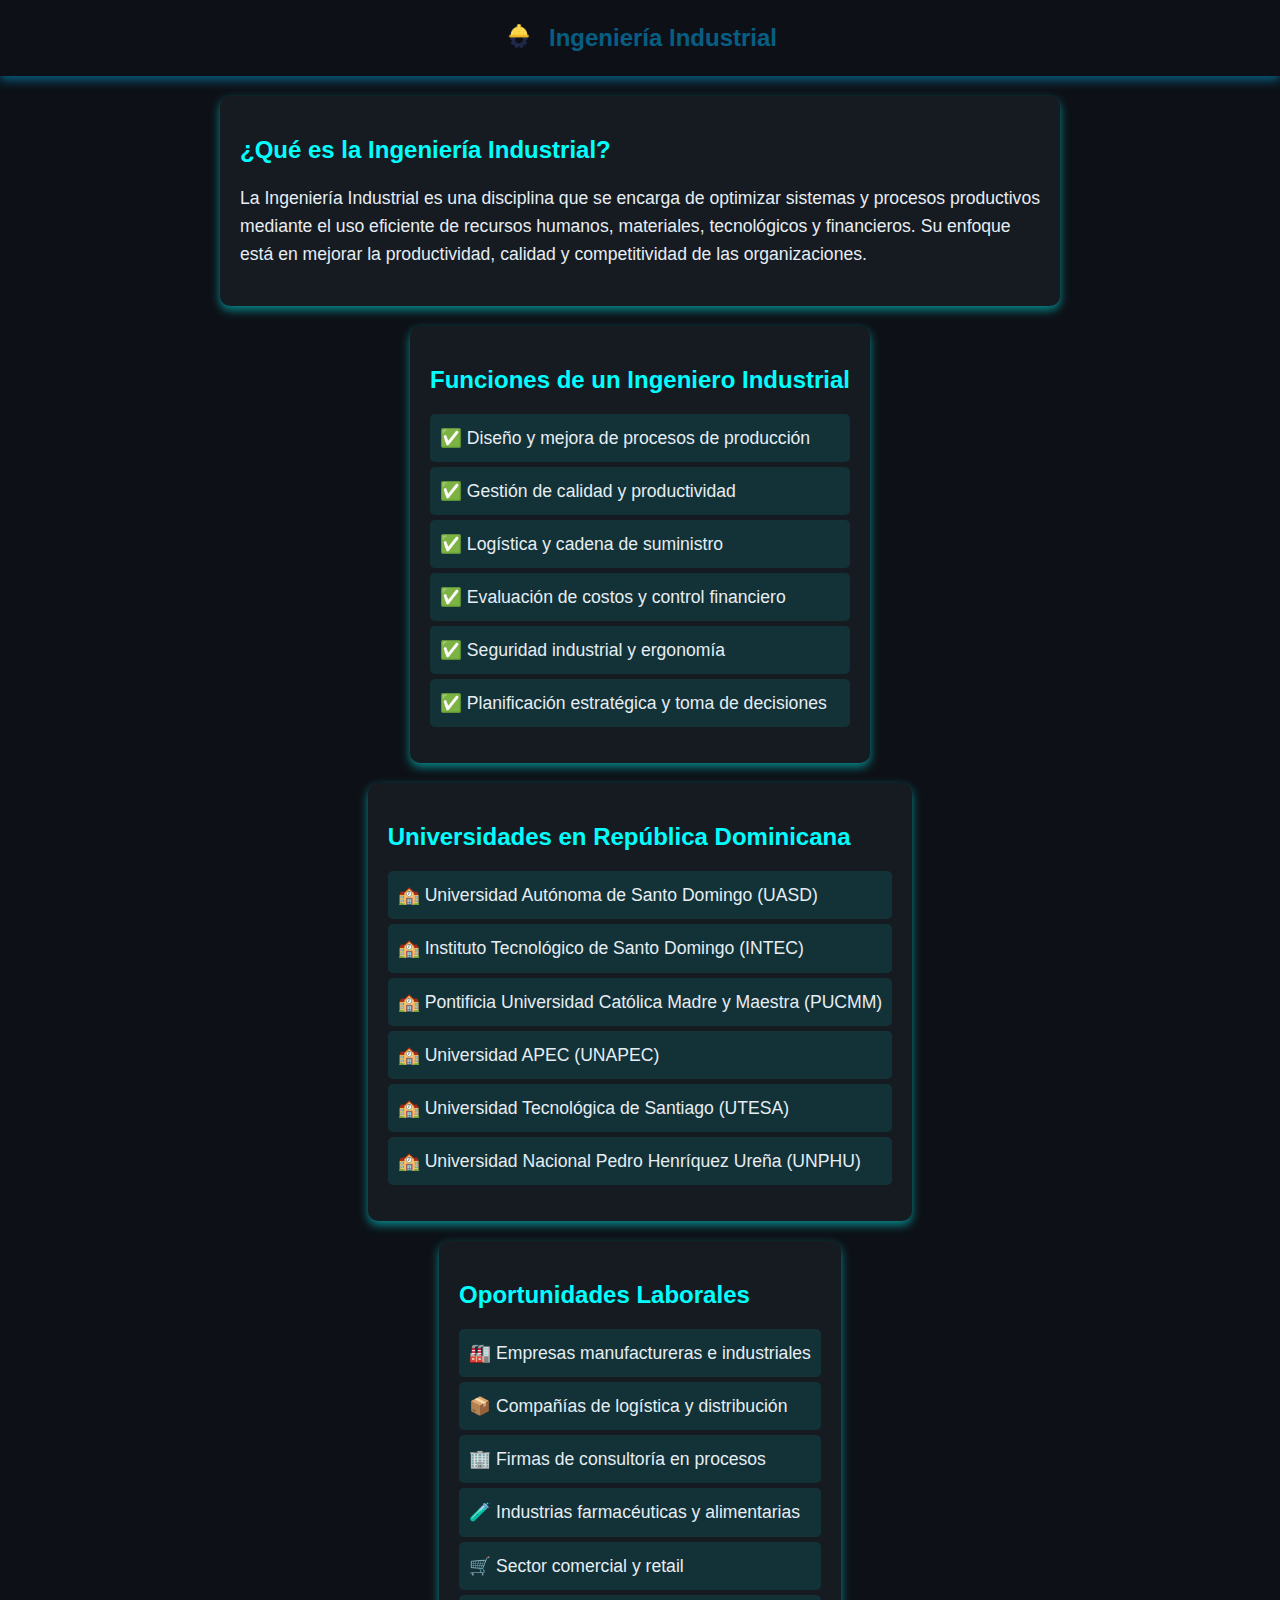
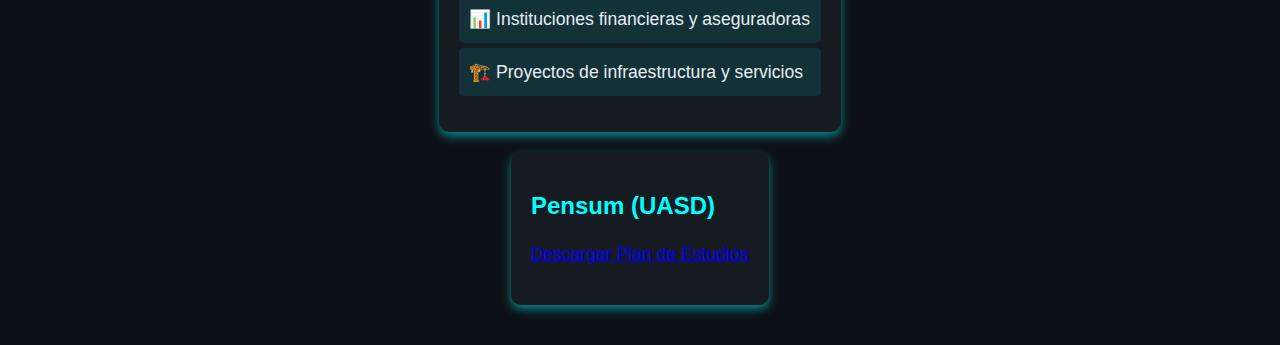
<file: Ingenierias1/6.html>
<!DOCTYPE html>
<html lang="es">

<head>
    <meta charset="UTF-8">
    <meta name="viewport" content="width=device-width, initial-scale=1.0">
    <title>Ingeniería Industrial</title>
    <link rel="stylesheet" href="6.css">
    <link rel="icon" href="/Imagenes/logo2.png" type="image/png">
    <meta name="author" content="Azael Duran">
</head>

<body>
    <header>
        <!-- Icono de la carpeta -->
        <a href="/Ingenierias2/index.html" target="_blank">
            <img src="/Imagenes/logo3.png" alt="Ingenierias" class="folder-icon">
        </a>
        <h1>Ingeniería Industrial</h1>
    </header>

    <main>
        <section id="inicio">
            <h2>¿Qué es la Ingeniería Industrial?</h2>
            <p>La Ingeniería Industrial es una disciplina que se encarga de optimizar sistemas y procesos productivos mediante el uso eficiente de recursos humanos, materiales, tecnológicos y financieros. Su enfoque está en mejorar la productividad, calidad
                y competitividad de las organizaciones.</p>
        </section>

        <section>
            <h2>Funciones de un Ingeniero Industrial</h2>
            <ul>
                <li>✅ Diseño y mejora de procesos de producción</li>
                <li>✅ Gestión de calidad y productividad</li>
                <li>✅ Logística y cadena de suministro</li>
                <li>✅ Evaluación de costos y control financiero</li>
                <li>✅ Seguridad industrial y ergonomía</li>
                <li>✅ Planificación estratégica y toma de decisiones</li>
            </ul>
        </section>

        <section>
            <h2>Universidades en República Dominicana</h2>
            <ul>
                <li>🏫 Universidad Autónoma de Santo Domingo (UASD)</li>
                <li>🏫 Instituto Tecnológico de Santo Domingo (INTEC)</li>
                <li>🏫 Pontificia Universidad Católica Madre y Maestra (PUCMM)</li>
                <li>🏫 Universidad APEC (UNAPEC)</li>
                <li>🏫 Universidad Tecnológica de Santiago (UTESA)</li>
                <li>🏫 Universidad Nacional Pedro Henríquez Ureña (UNPHU)</li>
            </ul>
        </section>

        <section>
            <h2>Oportunidades Laborales</h2>
            <ul>
                <li>🏭 Empresas manufactureras e industriales</li>
                <li>📦 Compañías de logística y distribución</li>
                <li>🏢 Firmas de consultoría en procesos</li>
                <li>🧪 Industrias farmacéuticas y alimentarias</li>
                <li>🛒 Sector comercial y retail</li>
                <li>📊 Instituciones financieras y aseguradoras</li>
                <li>🏗️ Proyectos de infraestructura y servicios</li>
            </ul>
        </section>

        <section>
            <h2>Pensum (UASD)</h2>
            <p><a href="/Descargas/Pensul_Industrial_UASD.pdf" download>Descargar Plan de Estudios</a></p>
        </section>
    </main>

</body>

</html>
</file>
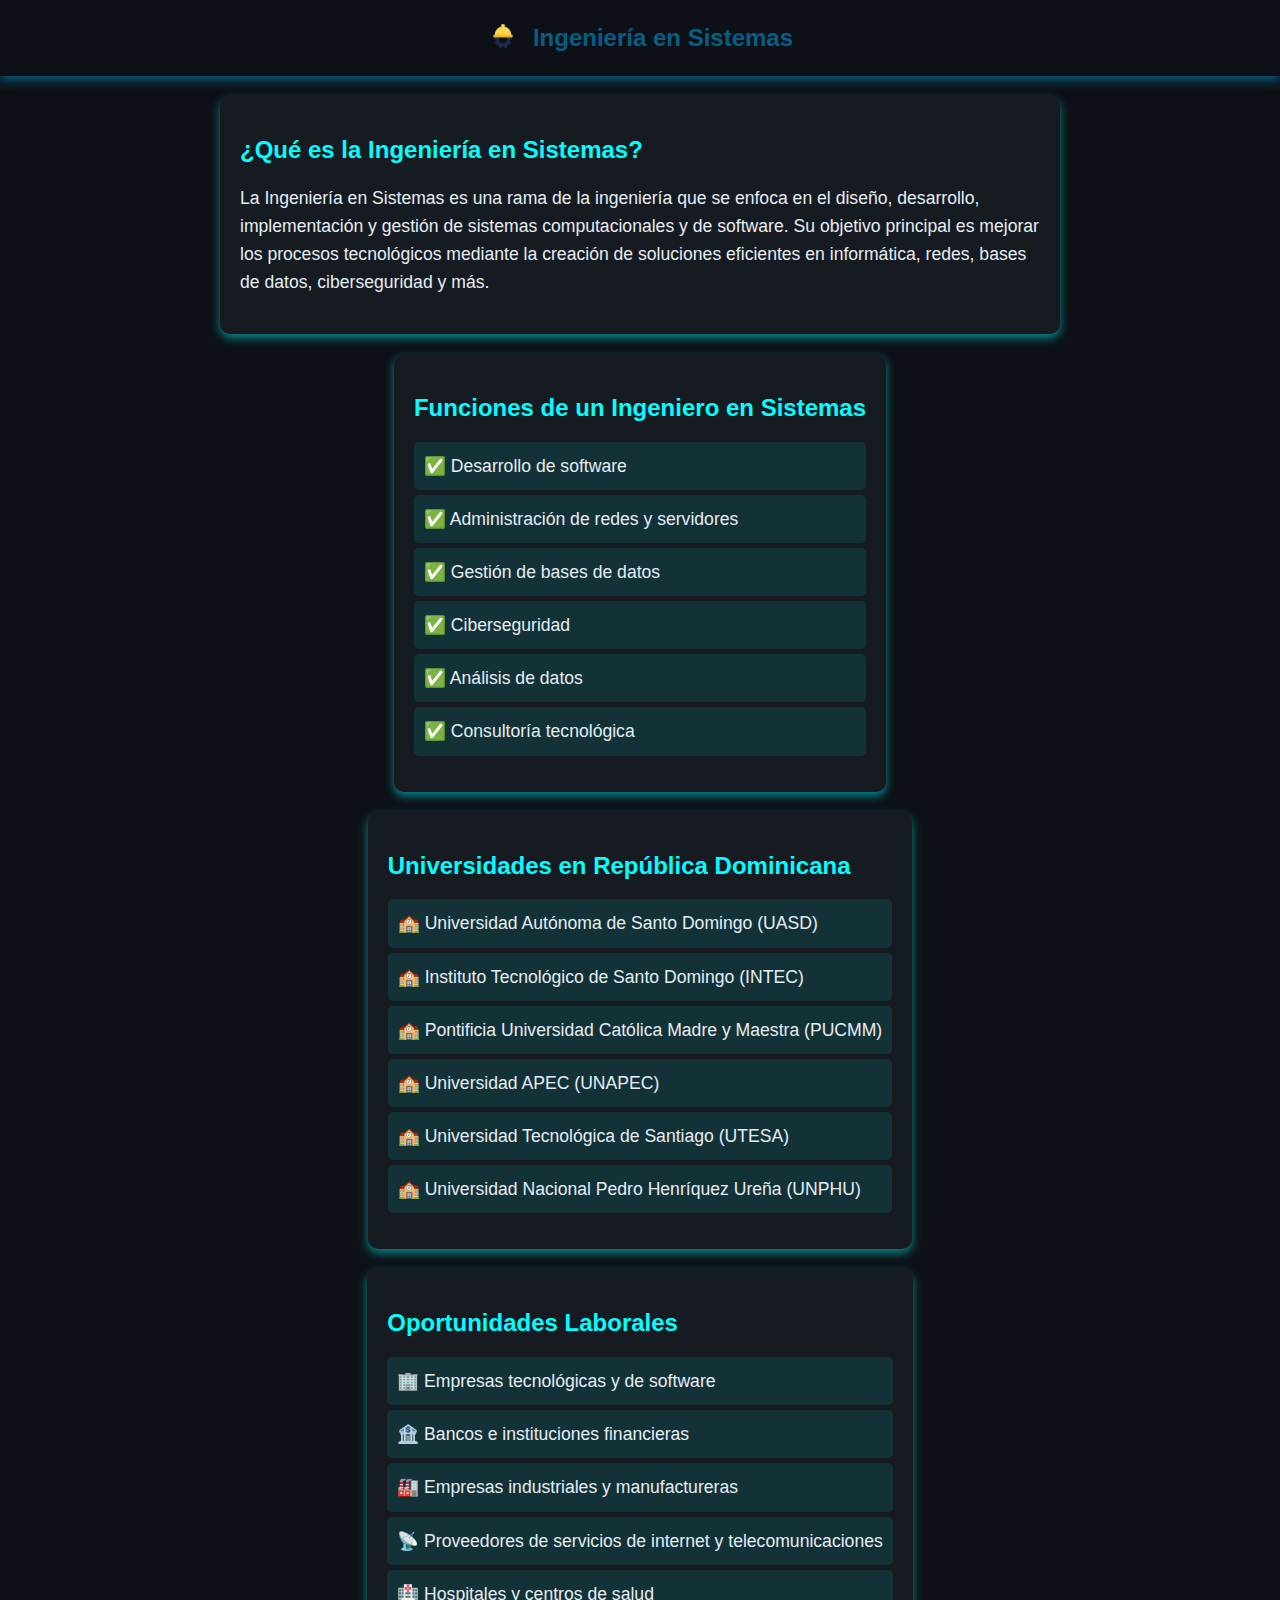
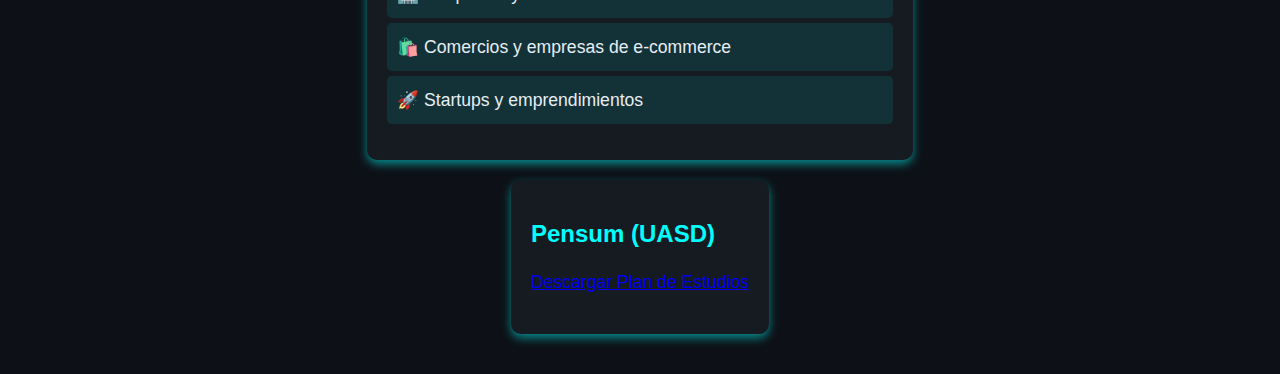
<file: Ingenierias2/1.html>
<!DOCTYPE html>
<html lang="es">

<head>
    <meta charset="UTF-8">
    <meta name="viewport" content="width=device-width, initial-scale=1.0">
    <title>Ingeniería en Sistemas</title>
    <link rel="stylesheet" href="1.css">
    <link rel="icon" href="/Imagenes/logo2.png" type="image/png">
    <meta name="author" content="Azael Duran">
</head>

<body>
    <header>
        <!-- Icono de la carpeta -->
        <a href="/Ingenierias2/index.html" target="_blank">
            <img src="/Imagenes/logo3.png" alt="Ingenierias" class="folder-icon">
        </a>
        <h1>Ingeniería en Sistemas</h1>
    </header>

    <main>
        <section id="inicio">
            <h2>¿Qué es la Ingeniería en Sistemas?</h2>
            <p>La Ingeniería en Sistemas es una rama de la ingeniería que se enfoca en el diseño, desarrollo, implementación y gestión de sistemas computacionales y de software. Su objetivo principal es mejorar los procesos tecnológicos mediante la creación
                de soluciones eficientes en informática, redes, bases de datos, ciberseguridad y más.</p>
        </section>

        <section>
            <h2>Funciones de un Ingeniero en Sistemas</h2>
            <ul>
                <li>✅ Desarrollo de software</li>
                <li>✅ Administración de redes y servidores</li>
                <li>✅ Gestión de bases de datos</li>
                <li>✅ Ciberseguridad</li>
                <li>✅ Análisis de datos</li>
                <li>✅ Consultoría tecnológica</li>
            </ul>
        </section>

        <section>
            <h2> Universidades en República Dominicana</h2>
            <ul>
                <li>🏫 Universidad Autónoma de Santo Domingo (UASD)</li>
                <li>🏫 Instituto Tecnológico de Santo Domingo (INTEC)</li>
                <li>🏫 Pontificia Universidad Católica Madre y Maestra (PUCMM)</li>
                <li>🏫 Universidad APEC (UNAPEC)</li>
                <li>🏫 Universidad Tecnológica de Santiago (UTESA)</li>
                <li>🏫 Universidad Nacional Pedro Henríquez Ureña (UNPHU)</li>
            </ul>
        </section>

        <section>
            <h2>Oportunidades Laborales</h2>
            <ul>
                <li>🏢 Empresas tecnológicas y de software</li>
                <li>🏦 Bancos e instituciones financieras</li>
                <li>🏭 Empresas industriales y manufactureras</li>
                <li>📡 Proveedores de servicios de internet y telecomunicaciones</li>
                <li>🏥 Hospitales y centros de salud</li>
                <li>🛍️ Comercios y empresas de e-commerce</li>
                <li>🚀 Startups y emprendimientos</li>
            </ul>
        </section>

        <section>
            <h2> Pensum (UASD)</h2>
            <p><a href="/Descargas/Pensul (UASD).pdf" download>Descargar Plan de Estudios</a></p>
        </section>
    </main>

</body>

</html>
</file>
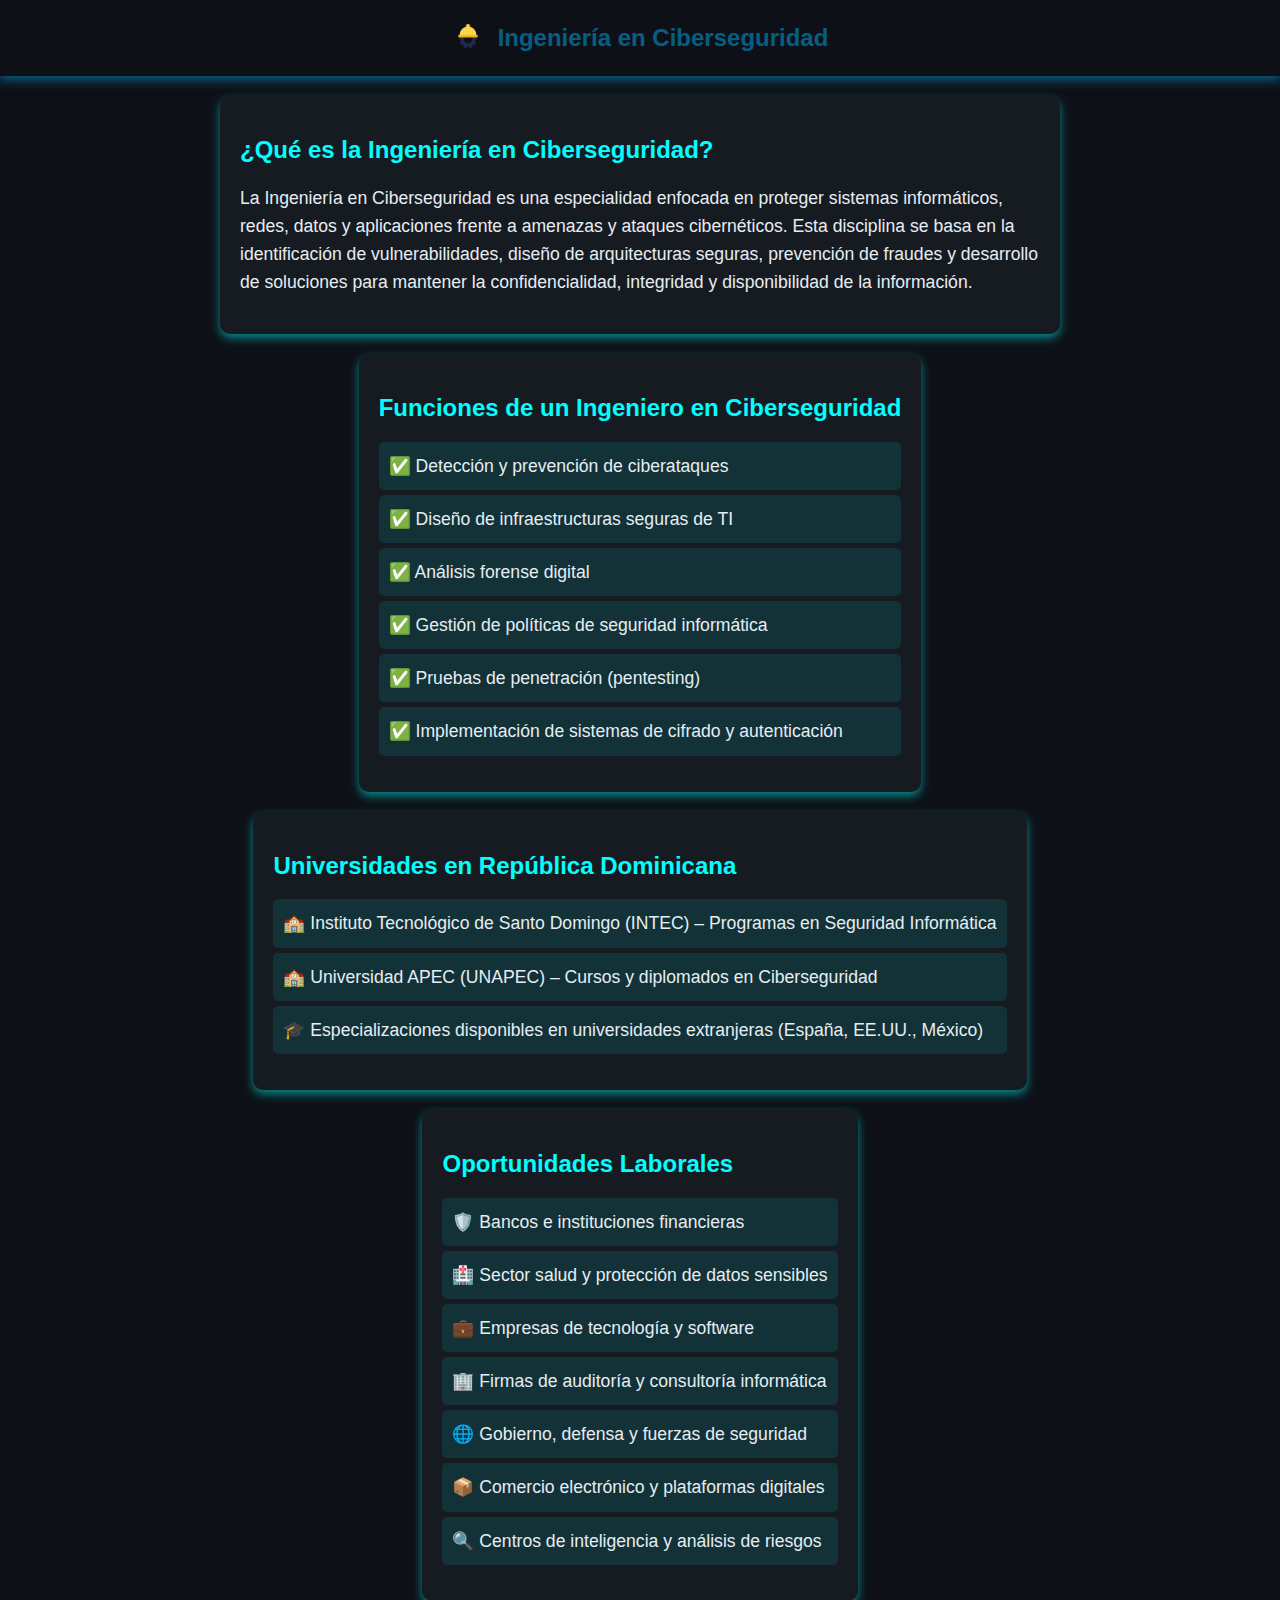
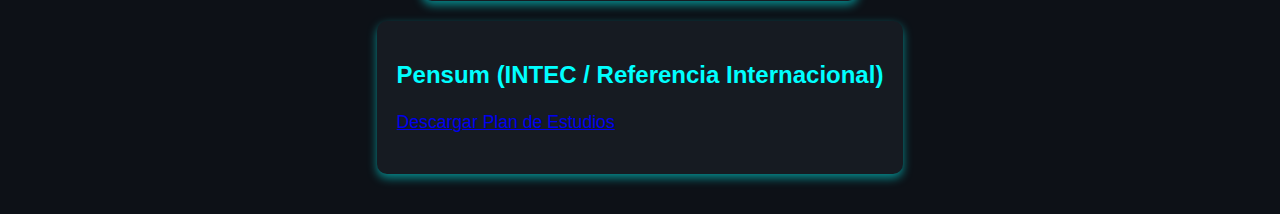
<file: Ingenierias2/10.html>
<!DOCTYPE html>
<html lang="es">

<head>
    <meta charset="UTF-8">
    <meta name="viewport" content="width=device-width, initial-scale=1.0">
    <title>Ingeniería en Ciberseguridad</title>
    <link rel="stylesheet" href="1.css">
    <link rel="icon" href="/Imagenes/logo2.png" type="image/png">
    <meta name="author" content="Azael Duran">
</head>

<body>
    <header>
        <!-- Icono de la carpeta -->
        <a href="/Ingenierias2/index.html" target="_blank">
            <img src="/Imagenes/logo3.png" alt="Ingenierías" class="folder-icon">
        </a>
        <h1>Ingeniería en Ciberseguridad</h1>
    </header>

    <main>
        <section id="inicio">
            <h2>¿Qué es la Ingeniería en Ciberseguridad?</h2>
            <p>La Ingeniería en Ciberseguridad es una especialidad enfocada en proteger sistemas informáticos, redes, datos y aplicaciones frente a amenazas y ataques cibernéticos. Esta disciplina se basa en la identificación de vulnerabilidades, diseño
                de arquitecturas seguras, prevención de fraudes y desarrollo de soluciones para mantener la confidencialidad, integridad y disponibilidad de la información.</p>
        </section>

        <section>
            <h2>Funciones de un Ingeniero en Ciberseguridad</h2>
            <ul>
                <li>✅ Detección y prevención de ciberataques</li>
                <li>✅ Diseño de infraestructuras seguras de TI</li>
                <li>✅ Análisis forense digital</li>
                <li>✅ Gestión de políticas de seguridad informática</li>
                <li>✅ Pruebas de penetración (pentesting)</li>
                <li>✅ Implementación de sistemas de cifrado y autenticación</li>
            </ul>
        </section>

        <section>
            <h2>Universidades en República Dominicana</h2>
            <ul>
                <li>🏫 Instituto Tecnológico de Santo Domingo (INTEC) – Programas en Seguridad Informática</li>
                <li>🏫 Universidad APEC (UNAPEC) – Cursos y diplomados en Ciberseguridad</li>
                <li>🎓 Especializaciones disponibles en universidades extranjeras (España, EE.UU., México)</li>
            </ul>
        </section>

        <section>
            <h2>Oportunidades Laborales</h2>
            <ul>
                <li>🛡️ Bancos e instituciones financieras</li>
                <li>🏥 Sector salud y protección de datos sensibles</li>
                <li>💼 Empresas de tecnología y software</li>
                <li>🏢 Firmas de auditoría y consultoría informática</li>
                <li>🌐 Gobierno, defensa y fuerzas de seguridad</li>
                <li>📦 Comercio electrónico y plataformas digitales</li>
                <li>🔍 Centros de inteligencia y análisis de riesgos</li>
            </ul>
        </section>

        <section>
            <h2>Pensum (INTEC / Referencia Internacional)</h2>
            <p><a href="/Descargas/Pensul_Ciberseguridad.pdf" download>Descargar Plan de Estudios</a></p>
        </section>
    </main>

</body>

</html>
</file>
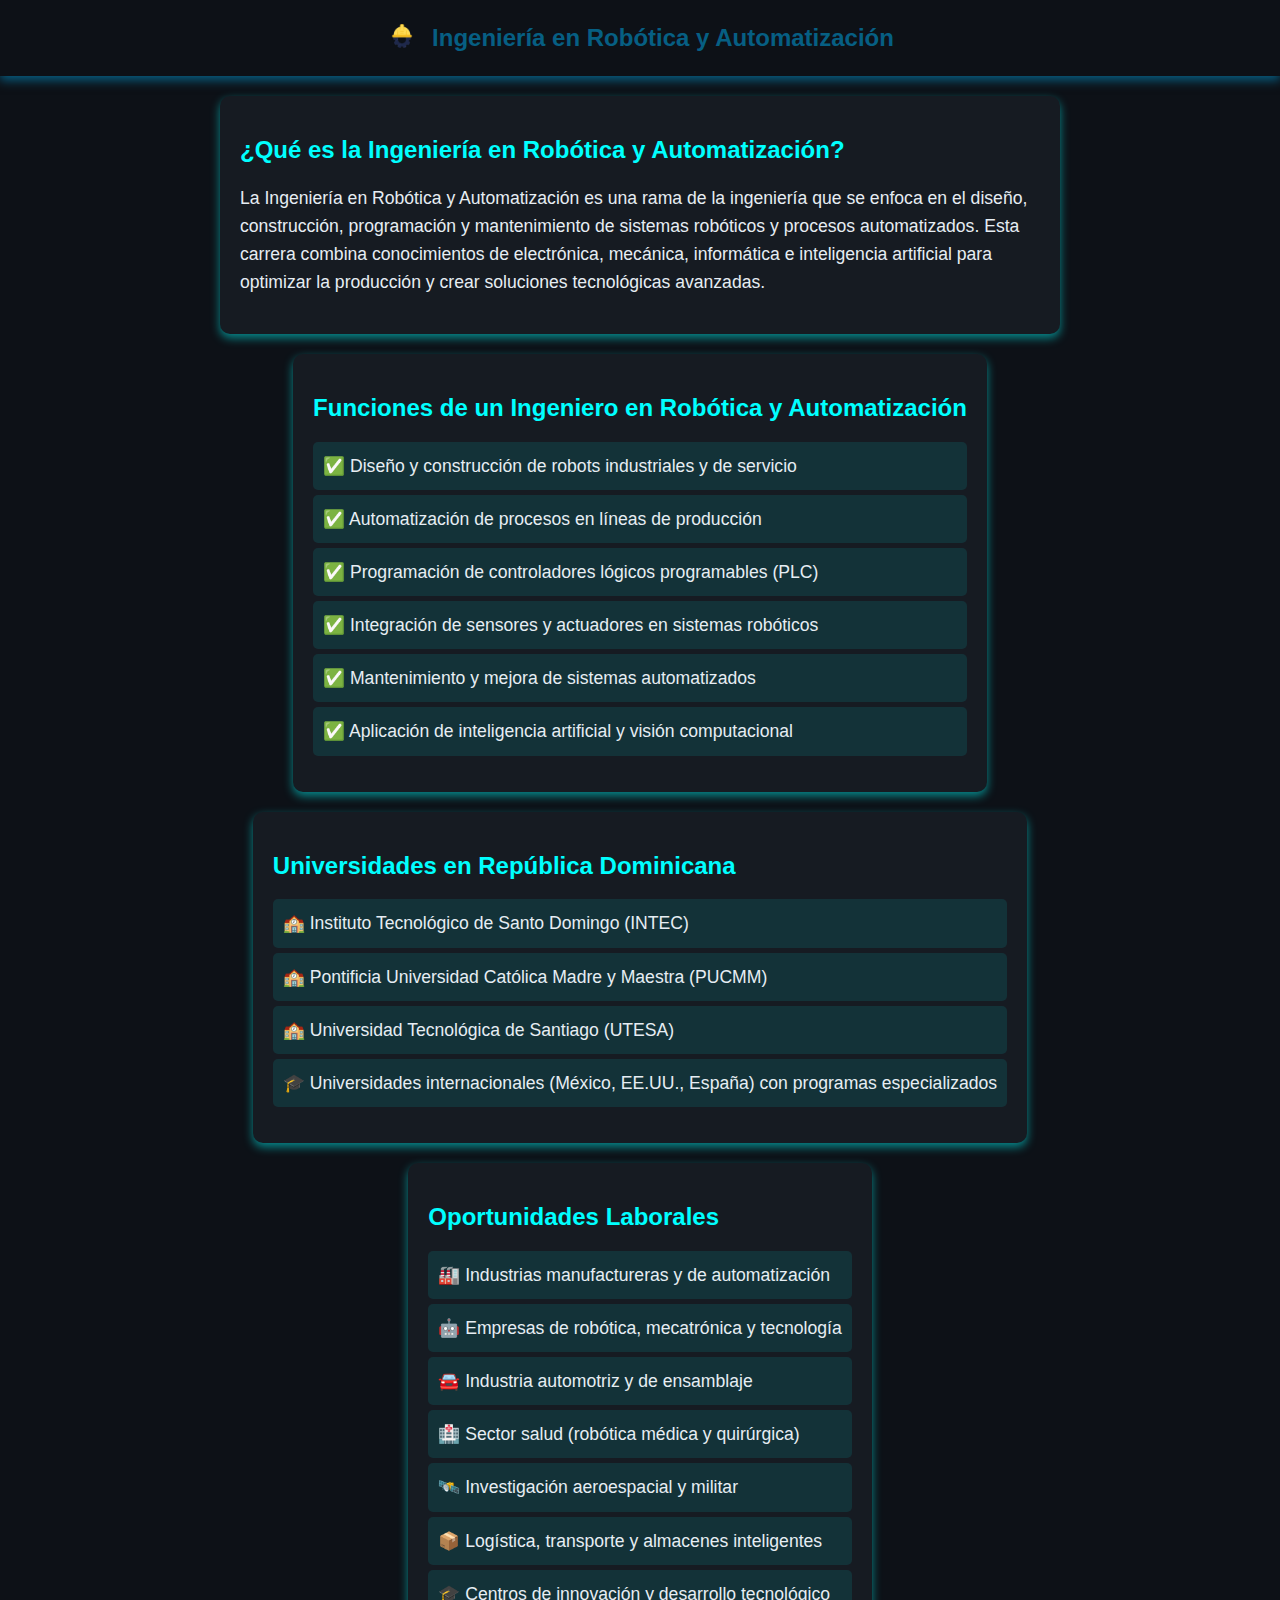
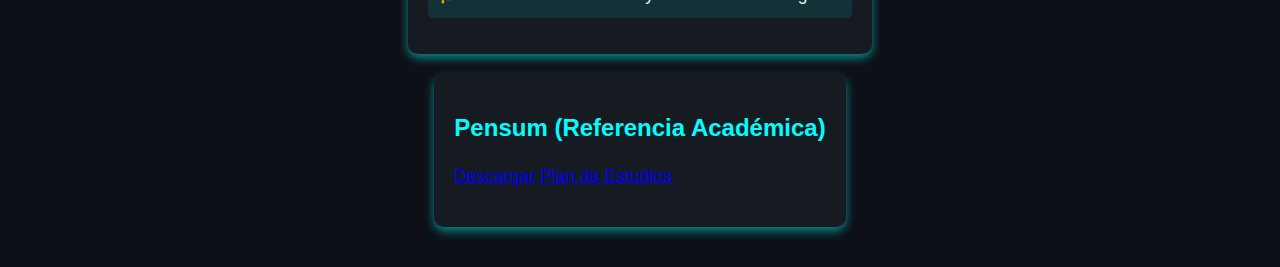
<file: Ingenierias2/11.html>
<!DOCTYPE html>
<html lang="es">

<head>
    <meta charset="UTF-8">
    <meta name="viewport" content="width=device-width, initial-scale=1.0">
    <title>Ingeniería en Robótica y Automatización</title>
    <link rel="stylesheet" href="1.css">
    <link rel="icon" href="/Imagenes/logo2.png" type="image/png">
    <meta name="author" content="Azael Duran">
</head>

<body>
    <header>
        <!-- Icono de la carpeta -->
        <a href="/Ingenierias2/index.html" target="_blank">
            <img src="/Imagenes/logo3.png" alt="Ingenierías" class="folder-icon">
        </a>
        <h1>Ingeniería en Robótica y Automatización</h1>
    </header>

    <main>
        <section id="inicio">
            <h2>¿Qué es la Ingeniería en Robótica y Automatización?</h2>
            <p>La Ingeniería en Robótica y Automatización es una rama de la ingeniería que se enfoca en el diseño, construcción, programación y mantenimiento de sistemas robóticos y procesos automatizados. Esta carrera combina conocimientos de electrónica,
                mecánica, informática e inteligencia artificial para optimizar la producción y crear soluciones tecnológicas avanzadas.</p>
        </section>

        <section>
            <h2>Funciones de un Ingeniero en Robótica y Automatización</h2>
            <ul>
                <li>✅ Diseño y construcción de robots industriales y de servicio</li>
                <li>✅ Automatización de procesos en líneas de producción</li>
                <li>✅ Programación de controladores lógicos programables (PLC)</li>
                <li>✅ Integración de sensores y actuadores en sistemas robóticos</li>
                <li>✅ Mantenimiento y mejora de sistemas automatizados</li>
                <li>✅ Aplicación de inteligencia artificial y visión computacional</li>
            </ul>
        </section>

        <section>
            <h2>Universidades en República Dominicana</h2>
            <ul>
                <li>🏫 Instituto Tecnológico de Santo Domingo (INTEC)</li>
                <li>🏫 Pontificia Universidad Católica Madre y Maestra (PUCMM)</li>
                <li>🏫 Universidad Tecnológica de Santiago (UTESA)</li>
                <li>🎓 Universidades internacionales (México, EE.UU., España) con programas especializados</li>
            </ul>
        </section>

        <section>
            <h2>Oportunidades Laborales</h2>
            <ul>
                <li>🏭 Industrias manufactureras y de automatización</li>
                <li>🤖 Empresas de robótica, mecatrónica y tecnología</li>
                <li>🚘 Industria automotriz y de ensamblaje</li>
                <li>🏥 Sector salud (robótica médica y quirúrgica)</li>
                <li>🛰️ Investigación aeroespacial y militar</li>
                <li>📦 Logística, transporte y almacenes inteligentes</li>
                <li>🎓 Centros de innovación y desarrollo tecnológico</li>
            </ul>
        </section>

        <section>
            <h2>Pensum (Referencia Académica)</h2>
            <p><a href="/Descargas/Pensul_Robotica_Automatizacion.pdf" download>Descargar Plan de Estudios</a></p>
        </section>
    </main>

</body>

</html>
</file>
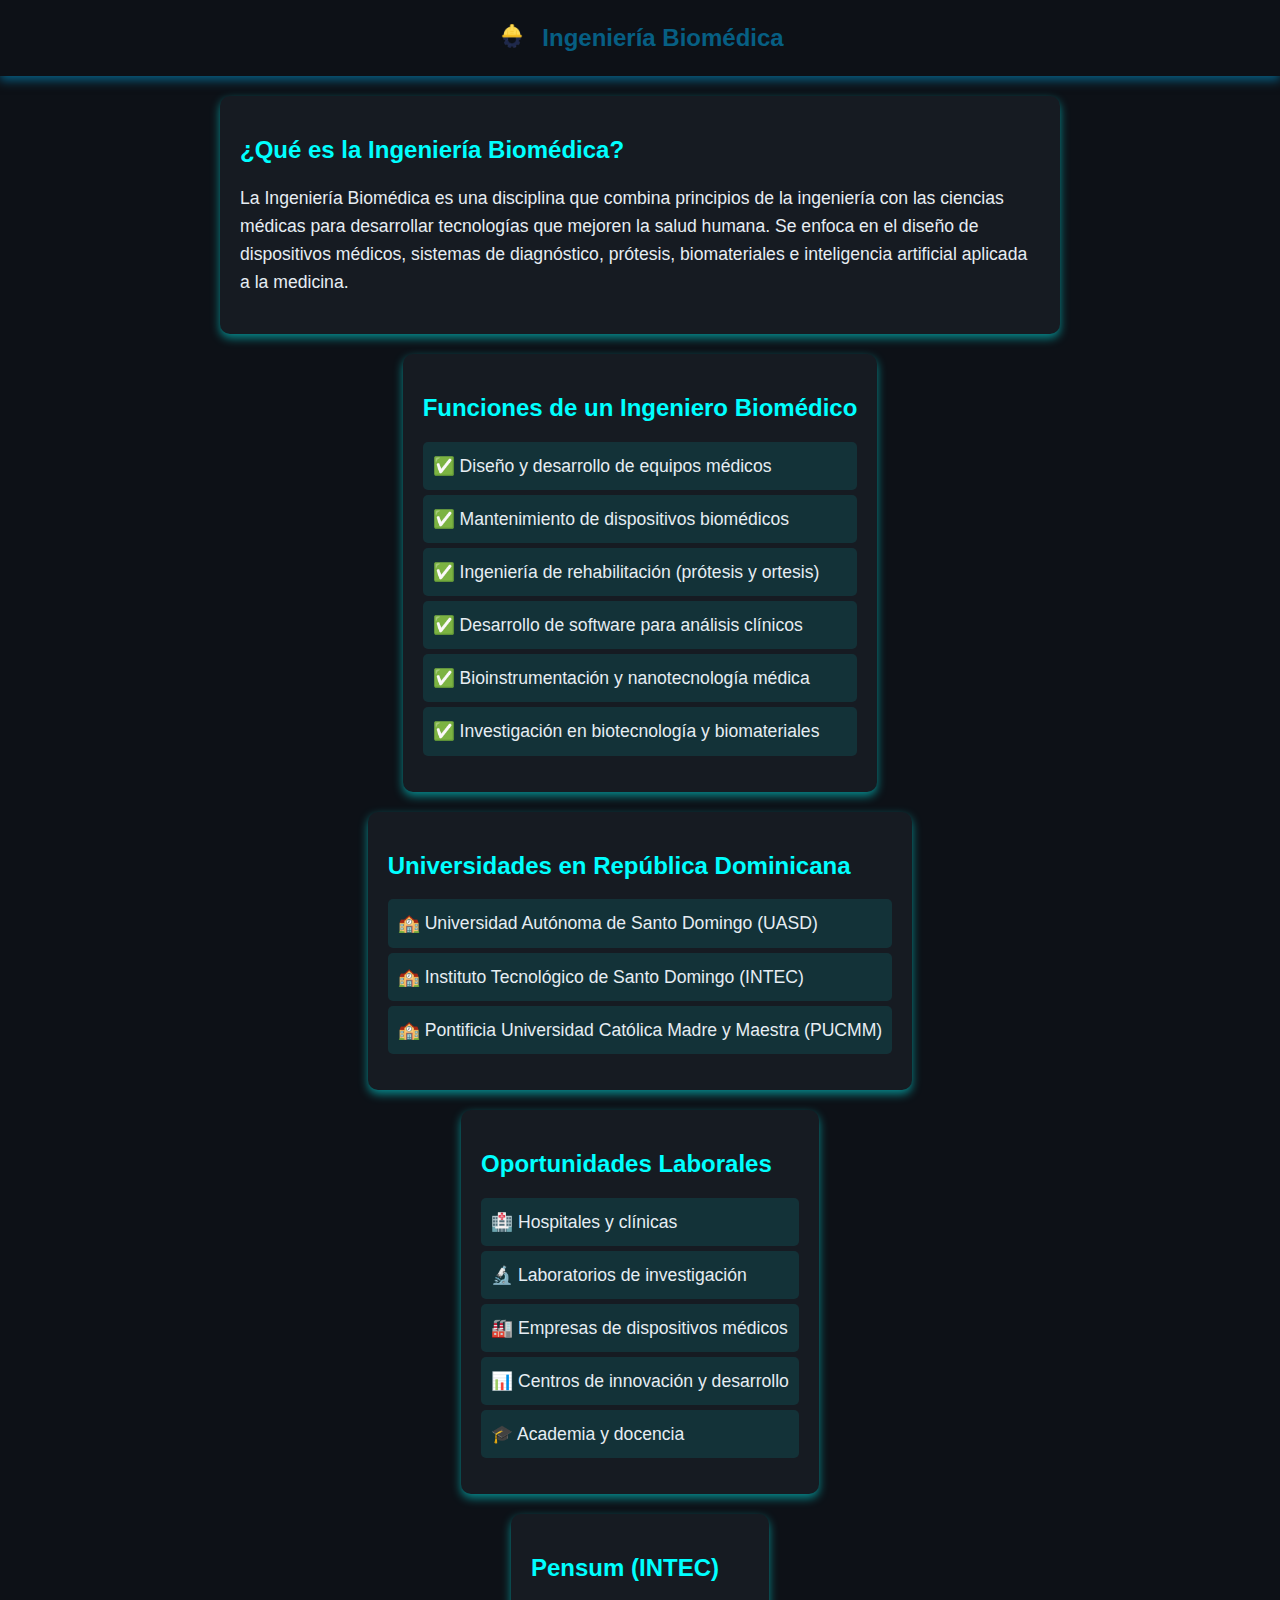
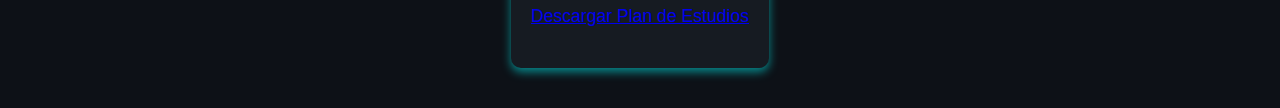
<file: Ingenierias2/2.html>
<!DOCTYPE html>
<html lang="es">

<head>
    <meta charset="UTF-8">
    <meta name="viewport" content="width=device-width, initial-scale=1.0">
    <title>Ingeniería Biomédica</title>
    <link rel="stylesheet" href="2.css">
    <link rel="icon" href="/Imagenes/logo2.png" type="image/png">
    <meta name="author" content="Azael Duran">
</head>

<body>
    <header>
        <!-- Icono de la carpeta -->
        <a href="/Ingenierias2/index.html" target="_blank">
            <img src="/Imagenes/logo3.png" alt="Ingenierías" class="folder-icon">
        </a>
        <h1>Ingeniería Biomédica</h1>
    </header>

    <main>
        <section id="inicio">
            <h2>¿Qué es la Ingeniería Biomédica?</h2>
            <p>La Ingeniería Biomédica es una disciplina que combina principios de la ingeniería con las ciencias médicas para desarrollar tecnologías que mejoren la salud humana. Se enfoca en el diseño de dispositivos médicos, sistemas de diagnóstico, prótesis,
                biomateriales e inteligencia artificial aplicada a la medicina.</p>
        </section>

        <section>
            <h2>Funciones de un Ingeniero Biomédico</h2>
            <ul>
                <li>✅ Diseño y desarrollo de equipos médicos</li>
                <li>✅ Mantenimiento de dispositivos biomédicos</li>
                <li>✅ Ingeniería de rehabilitación (prótesis y ortesis)</li>
                <li>✅ Desarrollo de software para análisis clínicos</li>
                <li>✅ Bioinstrumentación y nanotecnología médica</li>
                <li>✅ Investigación en biotecnología y biomateriales</li>
            </ul>
        </section>

        <section>
            <h2>Universidades en República Dominicana</h2>
            <ul>
                <li>🏫 Universidad Autónoma de Santo Domingo (UASD)</li>
                <li>🏫 Instituto Tecnológico de Santo Domingo (INTEC)</li>
                <li>🏫 Pontificia Universidad Católica Madre y Maestra (PUCMM)</li>
            </ul>
        </section>

        <section>
            <h2>Oportunidades Laborales</h2>
            <ul>
                <li>🏥 Hospitales y clínicas</li>
                <li>🔬 Laboratorios de investigación</li>
                <li>🏭 Empresas de dispositivos médicos</li>
                <li>📊 Centros de innovación y desarrollo</li>
                <li>🎓 Academia y docencia</li>
            </ul>
        </section>

        <section>
            <h2>Pensum (INTEC)</h2>
            <p><a href="/Descargas/PENSUM (INTEC).pdf" download>Descargar Plan de Estudios</a></p>
        </section>
    </main>
</body>

</html>
</file>
<file: styles.css>
/* Estilos generales */

body {
    background-color: #121212;
    color: #ffffff;
    font-family: Arial, sans-serif;
    margin: 0;
    padding: 0;
    text-align: center;
}


/* Encabezado */

header {
    background-color: #1e1e1e;
    padding: 20px;
    box-shadow: 0px 4px 10px rgba(0, 174, 239, 0.5);
    display: flex;
    align-items: center;
    justify-content: space-between;
    padding: 20px 50px;
}

.left-container {
    display: flex;
    align-items: center;
    gap: 20px;
}

.header-icon {
    width: 60px;
    height: auto;
}

h1 {
    color: #00AEEF;
    font-size: 2.5em;
    margin: 0;
}


/* Enlace "Nosotros" */

.nav-link {
    color: #00E5FF;
    font-size: 1.2em;
    text-decoration: none;
    font-weight: bold;
    transition: color 0.3s;
    cursor: pointer;
}

.nav-link:hover {
    color: #00AEEF;
}


/* Estilo para la nota "Nosotros" */

.nota {
    background-color: rgba(0, 174, 239, 0.9);
    color: #ffffff;
    padding: 15px;
    border-radius: 8px;
    box-shadow: 0px 4px 10px rgba(0, 174, 239, 0.7);
    max-width: 400px;
    text-align: center;
    font-size: 1.1em;
    font-weight: bold;
    position: absolute;
    top: 80px;
    left: 50%;
    transform: translateX(-50%);
    display: none;
    z-index: 10;
    opacity: 0;
    transition: opacity 0.3s ease-in-out, transform 0.3s ease-in-out;
}


/* Efecto de aparición */

.nota.mostrar {
    display: block;
    opacity: 1;
    transform: translateX(-50%) translateY(10px);
}


/* Contenido principal */

main {
    padding: 20px;
    display: flex;
    flex-direction: column;
    align-items: center;
}

section {
    background-color: #1e1e1e;
    padding: 20px;
    border-radius: 10px;
    box-shadow: 0px 4px 10px rgba(0, 174, 239, 0.5);
    max-width: 600px;
    text-align: left;
}

h3 {
    color: #00E5FF;
}

p {
    line-height: 1.6;
}


/* Botones */

.button-container {
    display: flex;
    justify-content: center;
    align-items: center;
    gap: 20px;
    margin-top: 20px;
    width: 100%;
}

.button-container button {
    background-color: #00AEEF;
    color: #121212;
    border: none;
    padding: 15px 30px;
    border-radius: 8px;
    font-size: 1.2em;
    font-weight: bold;
    cursor: pointer;
    width: 280px;
    height: 60px;
    transition: background 0.3s, transform 0.2s;
}

.button-container button:hover {
    background-color: #00E5FF;
    transform: scale(1.05);
}


/* Pie de página */

footer {
    background-color: #1e1e1e;
    color: #ffffff;
    text-align: center;
    padding: 15px;
    margin-top: 20px;
    font-size: 0.9em;
    box-shadow: 0px -4px 10px rgba(0, 174, 239, 0.5);
}


/* Estilos para la Política de Privacidad */

.modal {
    position: fixed;
    top: 0;
    left: 0;
    width: 100%;
    height: 100%;
    background-color: rgba(0, 0, 0, 0.8);
    display: flex;
    justify-content: center;
    align-items: center;
    z-index: 1000;
}

.modal-contenido {
    background-color: #1e1e1e;
    padding: 20px;
    border-radius: 10px;
    text-align: center;
    max-width: 400px;
    box-shadow: 0px 4px 10px rgba(0, 174, 239, 0.5);
}

.modal h2 {
    color: #00E5FF;
}

.modal p {
    margin-bottom: 20px;
}

.botones {
    display: flex;
    justify-content: center;
    gap: 20px;
}

.botones button {
    background-color: #00AEEF;
    color: #121212;
    border: none;
    padding: 10px 20px;
    border-radius: 8px;
    font-size: 1.1em;
    font-weight: bold;
    cursor: pointer;
    transition: background 0.3s;
}

.botones button:hover {
    background-color: #00E5FF;
}
</file>
<file: Ingenierias1/styles.css>
/* Estilos generales */

body {
    background-color: #121212;
    color: #ffffff;
    font-family: Arial, sans-serif;
    margin: 0;
    padding: 0;
    text-align: center;
}


/* Encabezado */

header {
    background-color: #1e1e1e;
    padding: 20px;
    box-shadow: 0px 4px 10px rgba(0, 174, 239, 0.5);
    display: flex;
    align-items: center;
    justify-content: center;
}

h1 {
    color: #00AEEF;
    font-size: 2.5em;
    margin: 0;
}


/* Contenido principal */

main {
    padding: 20px;
    display: flex;
    flex-direction: column;
    align-items: center;
}

section {
    background-color: #1e1e1e;
    padding: 20px;
    border-radius: 10px;
    box-shadow: 0px 4px 10px rgba(0, 174, 239, 0.5);
    max-width: 800px;
    text-align: left;
    margin-bottom: 20px;
}

h2 {
    color: #00E5FF;
}

p,
li {
    line-height: 1.6;
    font-size: 1.1em;
}

ul {
    list-style-type: none;
    padding: 0;
}

li {
    background: rgba(0, 174, 239, 0.1);
    padding: 10px;
    margin-bottom: 5px;
    border-radius: 5px;
    transition: background 0.3s;
}

li:hover {
    background: rgba(0, 174, 239, 0.3);
}
</file>
<file: Ingenierias2/styles.css>
/* Estilos generales */

body {
    background-color: #121212;
    color: #ffffff;
    font-family: Arial, sans-serif;
    margin: 0;
    padding: 0;
    text-align: center;
}


/* Encabezado */

header {
    background-color: #1e1e1e;
    padding: 20px;
    box-shadow: 0px 4px 10px rgba(0, 174, 239, 0.5);
    display: flex;
    align-items: center;
    justify-content: center;
}

h1 {
    color: #00AEEF;
    font-size: 2.5em;
    margin: 0;
}


/* Contenido principal */

main {
    padding: 20px;
    display: flex;
    flex-direction: column;
    align-items: center;
}

section {
    background-color: #1e1e1e;
    padding: 20px;
    border-radius: 10px;
    box-shadow: 0px 4px 10px rgba(0, 174, 239, 0.5);
    max-width: 800px;
    text-align: left;
    margin-bottom: 20px;
}

h2 {
    color: #00E5FF;
}

p,
li {
    line-height: 1.6;
    font-size: 1.1em;
}

ul {
    list-style-type: none;
    padding: 0;
}

li {
    background: rgba(0, 174, 239, 0.1);
    padding: 10px;
    margin-bottom: 5px;
    border-radius: 5px;
    transition: background 0.3s;
}

li:hover {
    background: rgba(0, 174, 239, 0.3);
}

.folder-icon {
    width: 32px;
    /* Tamaño del icono */
    height: auto;
    margin-right: 10px;
    /* Espacio entre el icono y el título */
    cursor: pointer;
    /* Cambia el cursor a una mano al pasar sobre él */
}
</file>
<file: Ingenierias1/1.css>
/* Estilos generales */

body {
    background-color: #0D1117;
    color: #E6EDF3;
    font-family: Arial, sans-serif;
    margin: 0;
    padding: 0;
    text-align: center;
}


/* Encabezado */


/* Encabezado */

header {
    background-color: #0D1117;
    padding: 20px;
    box-shadow: 0px 4px 10px #00aeef80;
    display: flex;
    align-items: center;
    justify-content: center;
    /* Centra el contenido */
    padding: 20px 50px;
    text-align: center;
    /* Asegura que el texto esté centrado */
}


/* Estilos del título */

h1 {
    color: #00aeef80;
    font-size: 1.5em;
    margin: 0;
    padding-left: 4px;
    text-align: center;
    /* Centra el texto dentro del h1 */
}


/* Estilos del logo */

.home-logo {
    width: 28px;
    /* Un poco más pequeño */
    height: auto;
    margin-right: 4px;
    /* Reducido el margen entre el logo y el título */
}


/* Contenido principal */

main {
    padding: 20px;
    display: flex;
    flex-direction: column;
    align-items: center;
}

section {
    background-color: #161B22;
    padding: 20px;
    border-radius: 10px;
    box-shadow: 0px 4px 10px rgba(0, 255, 255, 0.5);
    max-width: 800px;
    text-align: left;
    margin-bottom: 20px;
}


/* Estilos de los títulos */

h2 {
    color: #00FFFF;
    display: flex;
    align-items: center;
    gap: 15px;
}


/* Listas */

p,
li {
    line-height: 1.6;
    font-size: 1.1em;
}

ul {
    list-style-type: none;
    padding: 0;
}

li {
    background: rgba(0, 255, 255, 0.1);
    padding: 10px;
    margin-bottom: 5px;
    border-radius: 5px;
    transition: background 0.3s;
}

li:hover {
    background: rgba(0, 255, 255, 0.3);
}

.folder-icon {
    width: 32px;
    /* Tamaño del icono */
    height: auto;
    margin-right: 10px;
    /* Espacio entre el icono y el título */
    cursor: pointer;
    /* Cambia el cursor a una mano al pasar sobre él */
}
</file>
<file: Ingenierias1/2.css>
/* Estilos generales */

body {
    background-color: #0D1117;
    color: #E6EDF3;
    font-family: Arial, sans-serif;
    margin: 0;
    padding: 0;
    text-align: center;
}


/* Encabezado */


/* Encabezado */

header {
    background-color: #0D1117;
    padding: 20px;
    box-shadow: 0px 4px 10px #00aeef80;
    display: flex;
    align-items: center;
    justify-content: center;
    /* Centra el contenido */
    padding: 20px 50px;
    text-align: center;
    /* Asegura que el texto esté centrado */
}


/* Estilos del título */

h1 {
    color: #00aeef80;
    font-size: 1.5em;
    margin: 0;
    padding-left: 4px;
    text-align: center;
    /* Centra el texto dentro del h1 */
}


/* Estilos del logo */

.home-logo {
    width: 28px;
    /* Un poco más pequeño */
    height: auto;
    margin-right: 4px;
    /* Reducido el margen entre el logo y el título */
}


/* Contenido principal */

main {
    padding: 20px;
    display: flex;
    flex-direction: column;
    align-items: center;
}

section {
    background-color: #161B22;
    padding: 20px;
    border-radius: 10px;
    box-shadow: 0px 4px 10px rgba(0, 255, 255, 0.5);
    max-width: 800px;
    text-align: left;
    margin-bottom: 20px;
}


/* Estilos de los títulos */

h2 {
    color: #00FFFF;
    display: flex;
    align-items: center;
    gap: 15px;
}


/* Listas */

p,
li {
    line-height: 1.6;
    font-size: 1.1em;
}

ul {
    list-style-type: none;
    padding: 0;
}

li {
    background: rgba(0, 255, 255, 0.1);
    padding: 10px;
    margin-bottom: 5px;
    border-radius: 5px;
    transition: background 0.3s;
}

li:hover {
    background: rgba(0, 255, 255, 0.3);
}

.folder-icon {
    width: 32px;
    /* Tamaño del icono */
    height: auto;
    margin-right: 10px;
    /* Espacio entre el icono y el título */
    cursor: pointer;
    /* Cambia el cursor a una mano al pasar sobre él */
}
</file>
<file: Ingenierias1/3.css>
/* Estilos generales */

body {
    background-color: #0D1117;
    color: #E6EDF3;
    font-family: Arial, sans-serif;
    margin: 0;
    padding: 0;
    text-align: center;
}


/* Encabezado */


/* Encabezado */

header {
    background-color: #0D1117;
    padding: 20px;
    box-shadow: 0px 4px 10px #00aeef80;
    display: flex;
    align-items: center;
    justify-content: center;
    /* Centra el contenido */
    padding: 20px 50px;
    text-align: center;
    /* Asegura que el texto esté centrado */
}


/* Estilos del título */

h1 {
    color: #00aeef80;
    font-size: 1.5em;
    margin: 0;
    padding-left: 4px;
    text-align: center;
    /* Centra el texto dentro del h1 */
}


/* Estilos del logo */

.home-logo {
    width: 28px;
    /* Un poco más pequeño */
    height: auto;
    margin-right: 4px;
    /* Reducido el margen entre el logo y el título */
}


/* Contenido principal */

main {
    padding: 20px;
    display: flex;
    flex-direction: column;
    align-items: center;
}

section {
    background-color: #161B22;
    padding: 20px;
    border-radius: 10px;
    box-shadow: 0px 4px 10px rgba(0, 255, 255, 0.5);
    max-width: 800px;
    text-align: left;
    margin-bottom: 20px;
}


/* Estilos de los títulos */

h2 {
    color: #00FFFF;
    display: flex;
    align-items: center;
    gap: 15px;
}


/* Listas */

p,
li {
    line-height: 1.6;
    font-size: 1.1em;
}

ul {
    list-style-type: none;
    padding: 0;
}

li {
    background: rgba(0, 255, 255, 0.1);
    padding: 10px;
    margin-bottom: 5px;
    border-radius: 5px;
    transition: background 0.3s;
}

li:hover {
    background: rgba(0, 255, 255, 0.3);
}

.folder-icon {
    width: 32px;
    /* Tamaño del icono */
    height: auto;
    margin-right: 10px;
    /* Espacio entre el icono y el título */
    cursor: pointer;
    /* Cambia el cursor a una mano al pasar sobre él */
}
</file>
<file: Ingenierias1/4.css>
/* Estilos generales */

body {
    background-color: #0D1117;
    color: #E6EDF3;
    font-family: Arial, sans-serif;
    margin: 0;
    padding: 0;
    text-align: center;
}


/* Encabezado */


/* Encabezado */

header {
    background-color: #0D1117;
    padding: 20px;
    box-shadow: 0px 4px 10px #00aeef80;
    display: flex;
    align-items: center;
    justify-content: center;
    /* Centra el contenido */
    padding: 20px 50px;
    text-align: center;
    /* Asegura que el texto esté centrado */
}


/* Estilos del título */

h1 {
    color: #00aeef80;
    font-size: 1.5em;
    margin: 0;
    padding-left: 4px;
    text-align: center;
    /* Centra el texto dentro del h1 */
}


/* Estilos del logo */

.home-logo {
    width: 28px;
    /* Un poco más pequeño */
    height: auto;
    margin-right: 4px;
    /* Reducido el margen entre el logo y el título */
}


/* Contenido principal */

main {
    padding: 20px;
    display: flex;
    flex-direction: column;
    align-items: center;
}

section {
    background-color: #161B22;
    padding: 20px;
    border-radius: 10px;
    box-shadow: 0px 4px 10px rgba(0, 255, 255, 0.5);
    max-width: 800px;
    text-align: left;
    margin-bottom: 20px;
}


/* Estilos de los títulos */

h2 {
    color: #00FFFF;
    display: flex;
    align-items: center;
    gap: 15px;
}


/* Listas */

p,
li {
    line-height: 1.6;
    font-size: 1.1em;
}

ul {
    list-style-type: none;
    padding: 0;
}

li {
    background: rgba(0, 255, 255, 0.1);
    padding: 10px;
    margin-bottom: 5px;
    border-radius: 5px;
    transition: background 0.3s;
}

li:hover {
    background: rgba(0, 255, 255, 0.3);
}

.folder-icon {
    width: 32px;
    /* Tamaño del icono */
    height: auto;
    margin-right: 10px;
    /* Espacio entre el icono y el título */
    cursor: pointer;
    /* Cambia el cursor a una mano al pasar sobre él */
}
</file>
<file: Ingenierias1/5.css>
/* Estilos generales */

body {
    background-color: #0D1117;
    color: #E6EDF3;
    font-family: Arial, sans-serif;
    margin: 0;
    padding: 0;
    text-align: center;
}


/* Encabezado */


/* Encabezado */

header {
    background-color: #0D1117;
    padding: 20px;
    box-shadow: 0px 4px 10px #00aeef80;
    display: flex;
    align-items: center;
    justify-content: center;
    /* Centra el contenido */
    padding: 20px 50px;
    text-align: center;
    /* Asegura que el texto esté centrado */
}


/* Estilos del título */

h1 {
    color: #00aeef80;
    font-size: 1.5em;
    margin: 0;
    padding-left: 4px;
    text-align: center;
    /* Centra el texto dentro del h1 */
}


/* Estilos del logo */

.home-logo {
    width: 28px;
    /* Un poco más pequeño */
    height: auto;
    margin-right: 4px;
    /* Reducido el margen entre el logo y el título */
}


/* Contenido principal */

main {
    padding: 20px;
    display: flex;
    flex-direction: column;
    align-items: center;
}

section {
    background-color: #161B22;
    padding: 20px;
    border-radius: 10px;
    box-shadow: 0px 4px 10px rgba(0, 255, 255, 0.5);
    max-width: 800px;
    text-align: left;
    margin-bottom: 20px;
}


/* Estilos de los títulos */

h2 {
    color: #00FFFF;
    display: flex;
    align-items: center;
    gap: 15px;
}


/* Listas */

p,
li {
    line-height: 1.6;
    font-size: 1.1em;
}

ul {
    list-style-type: none;
    padding: 0;
}

li {
    background: rgba(0, 255, 255, 0.1);
    padding: 10px;
    margin-bottom: 5px;
    border-radius: 5px;
    transition: background 0.3s;
}

li:hover {
    background: rgba(0, 255, 255, 0.3);
}

.folder-icon {
    width: 32px;
    /* Tamaño del icono */
    height: auto;
    margin-right: 10px;
    /* Espacio entre el icono y el título */
    cursor: pointer;
    /* Cambia el cursor a una mano al pasar sobre él */
}
</file>
<file: Ingenierias1/6.css>
/* Estilos generales */

body {
    background-color: #0D1117;
    color: #E6EDF3;
    font-family: Arial, sans-serif;
    margin: 0;
    padding: 0;
    text-align: center;
}


/* Encabezado */


/* Encabezado */

header {
    background-color: #0D1117;
    padding: 20px;
    box-shadow: 0px 4px 10px #00aeef80;
    display: flex;
    align-items: center;
    justify-content: center;
    /* Centra el contenido */
    padding: 20px 50px;
    text-align: center;
    /* Asegura que el texto esté centrado */
}


/* Estilos del título */

h1 {
    color: #00aeef80;
    font-size: 1.5em;
    margin: 0;
    padding-left: 4px;
    text-align: center;
    /* Centra el texto dentro del h1 */
}


/* Estilos del logo */

.home-logo {
    width: 28px;
    /* Un poco más pequeño */
    height: auto;
    margin-right: 4px;
    /* Reducido el margen entre el logo y el título */
}


/* Contenido principal */

main {
    padding: 20px;
    display: flex;
    flex-direction: column;
    align-items: center;
}

section {
    background-color: #161B22;
    padding: 20px;
    border-radius: 10px;
    box-shadow: 0px 4px 10px rgba(0, 255, 255, 0.5);
    max-width: 800px;
    text-align: left;
    margin-bottom: 20px;
}


/* Estilos de los títulos */

h2 {
    color: #00FFFF;
    display: flex;
    align-items: center;
    gap: 15px;
}


/* Listas */

p,
li {
    line-height: 1.6;
    font-size: 1.1em;
}

ul {
    list-style-type: none;
    padding: 0;
}

li {
    background: rgba(0, 255, 255, 0.1);
    padding: 10px;
    margin-bottom: 5px;
    border-radius: 5px;
    transition: background 0.3s;
}

li:hover {
    background: rgba(0, 255, 255, 0.3);
}

.folder-icon {
    width: 32px;
    /* Tamaño del icono */
    height: auto;
    margin-right: 10px;
    /* Espacio entre el icono y el título */
    cursor: pointer;
    /* Cambia el cursor a una mano al pasar sobre él */
}
</file>
<file: Ingenierias2/1.css>
/* Estilos generales */

body {
    background-color: #0D1117;
    color: #E6EDF3;
    font-family: Arial, sans-serif;
    margin: 0;
    padding: 0;
    text-align: center;
}


/* Encabezado */


/* Encabezado */

header {
    background-color: #0D1117;
    padding: 20px;
    box-shadow: 0px 4px 10px #00aeef80;
    display: flex;
    align-items: center;
    justify-content: center;
    /* Centra el contenido */
    padding: 20px 50px;
    text-align: center;
    /* Asegura que el texto esté centrado */
}


/* Estilos del título */

h1 {
    color: #00aeef80;
    font-size: 1.5em;
    margin: 0;
    padding-left: 4px;
    text-align: center;
    /* Centra el texto dentro del h1 */
}


/* Estilos del logo */

.home-logo {
    width: 28px;
    /* Un poco más pequeño */
    height: auto;
    margin-right: 4px;
    /* Reducido el margen entre el logo y el título */
}


/* Contenido principal */

main {
    padding: 20px;
    display: flex;
    flex-direction: column;
    align-items: center;
}

section {
    background-color: #161B22;
    padding: 20px;
    border-radius: 10px;
    box-shadow: 0px 4px 10px rgba(0, 255, 255, 0.5);
    max-width: 800px;
    text-align: left;
    margin-bottom: 20px;
}


/* Estilos de los títulos */

h2 {
    color: #00FFFF;
    display: flex;
    align-items: center;
    gap: 15px;
}


/* Listas */

p,
li {
    line-height: 1.6;
    font-size: 1.1em;
}

ul {
    list-style-type: none;
    padding: 0;
}

li {
    background: rgba(0, 255, 255, 0.1);
    padding: 10px;
    margin-bottom: 5px;
    border-radius: 5px;
    transition: background 0.3s;
}

li:hover {
    background: rgba(0, 255, 255, 0.3);
}

.folder-icon {
    width: 32px;
    /* Tamaño del icono */
    height: auto;
    margin-right: 10px;
    /* Espacio entre el icono y el título */
    cursor: pointer;
    /* Cambia el cursor a una mano al pasar sobre él */
}
</file>
<file: Ingenierias2/2.css>
/* Estilos generales */

body {
    background-color: #0D1117;
    color: #E6EDF3;
    font-family: Arial, sans-serif;
    margin: 0;
    padding: 0;
    text-align: center;
}


/* Encabezado */


/* Encabezado */

header {
    background-color: #0D1117;
    padding: 20px;
    box-shadow: 0px 4px 10px #00aeef80;
    display: flex;
    align-items: center;
    justify-content: center;
    /* Centra el contenido */
    padding: 20px 50px;
    text-align: center;
    /* Asegura que el texto esté centrado */
}


/* Estilos del título */

h1 {
    color: #00aeef80;
    font-size: 1.5em;
    margin: 0;
    padding-left: 4px;
    text-align: center;
    /* Centra el texto dentro del h1 */
}


/* Estilos del logo */

.home-logo {
    width: 28px;
    /* Un poco más pequeño */
    height: auto;
    margin-right: 4px;
    /* Reducido el margen entre el logo y el título */
}


/* Contenido principal */

main {
    padding: 20px;
    display: flex;
    flex-direction: column;
    align-items: center;
}

section {
    background-color: #161B22;
    padding: 20px;
    border-radius: 10px;
    box-shadow: 0px 4px 10px rgba(0, 255, 255, 0.5);
    max-width: 800px;
    text-align: left;
    margin-bottom: 20px;
}


/* Estilos de los títulos */

h2 {
    color: #00FFFF;
    display: flex;
    align-items: center;
    gap: 15px;
}


/* Listas */

p,
li {
    line-height: 1.6;
    font-size: 1.1em;
}

ul {
    list-style-type: none;
    padding: 0;
}

li {
    background: rgba(0, 255, 255, 0.1);
    padding: 10px;
    margin-bottom: 5px;
    border-radius: 5px;
    transition: background 0.3s;
}

li:hover {
    background: rgba(0, 255, 255, 0.3);
}

.folder-icon {
    width: 32px;
    /* Tamaño del icono */
    height: auto;
    margin-right: 10px;
    /* Espacio entre el icono y el título */
    cursor: pointer;
    /* Cambia el cursor a una mano al pasar sobre él */
}
</file>
